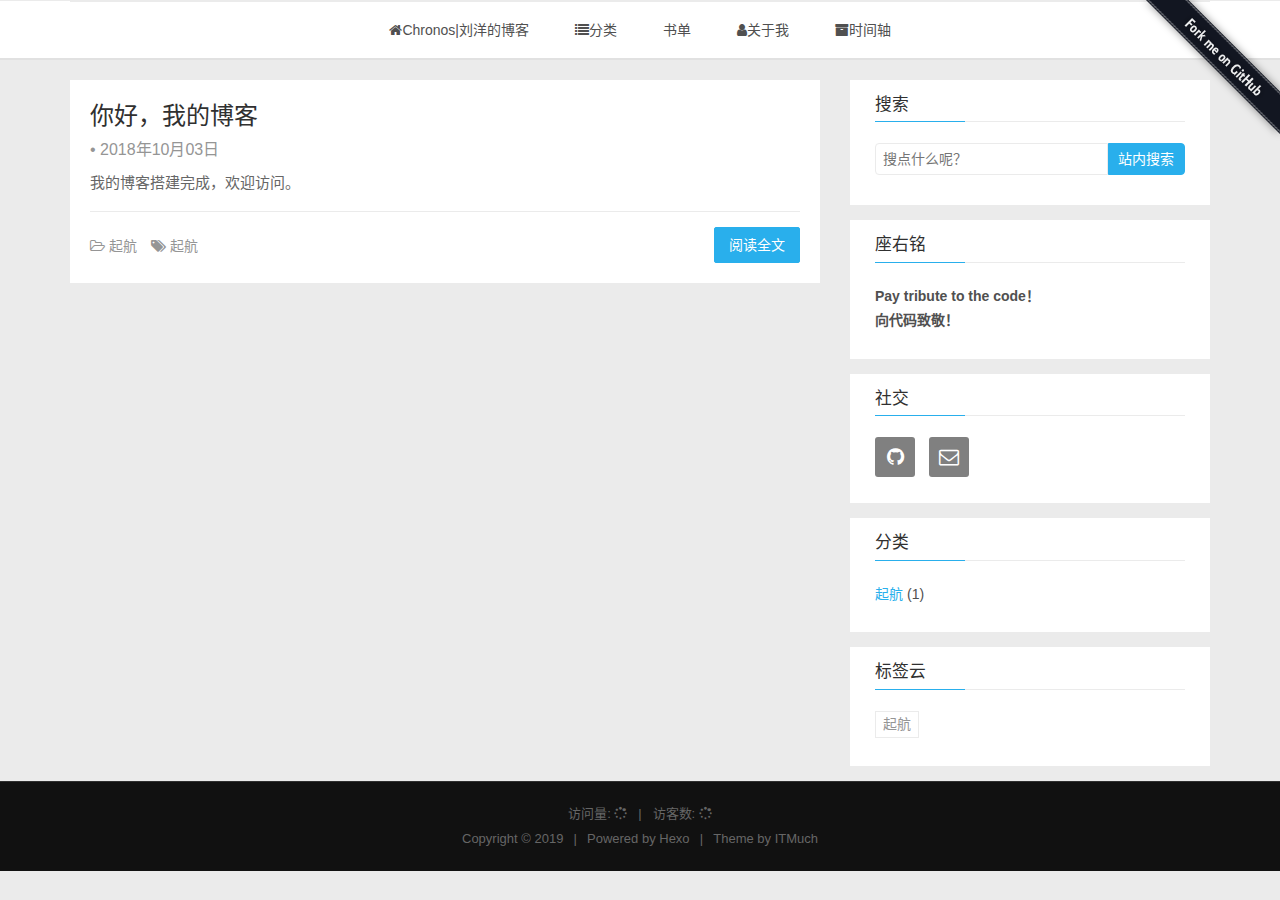
<file: index.html>
<!DOCTYPE HTML>
<html lang="zh-CN">
<head>
    <!--Setting-->
    <meta charset="UTF-8">
    <meta name="viewport" content="width=device-width, user-scalable=no, initial-scale=1.0, maximum-scale=1.0, minimum-scale=1.0">
    <meta http-equiv="X-UA-Compatible" content="IE=Edge,chrome=1">
    <meta http-equiv="Cache-Control" content="no-siteapp">
    <meta http-equiv="Cache-Control" content="no-transform">
    <meta name="renderer" content="webkit|ie-comp|ie-stand">
    <meta name="apple-mobile-web-app-capable" content="我的博客">
    <meta name="apple-mobile-web-app-status-bar-style" content="black">
    <meta name="format-detection" content="telephone=no,email=no,adress=no">
    <meta name="browsermode" content="application">
    <meta name="screen-orientation" content="portrait">
    <link rel="dns-prefetch" href="http://yoursite.com">
    <!--SEO-->

    <meta name="keywords" content="" />


    <meta name="description" content="" />


<meta name="robots" content="all" />
<meta name="google" content="all" />
<meta name="googlebot" content="all" />
<meta name="verify" content="all" />
    <!--Title-->


<title>我的博客</title>


    <link rel="alternate" href="/atom.xml" title="我的博客" type="application/atom+xml">


    <link rel="icon" href="/favicon.ico">

    



<link rel="stylesheet" href="/css/bootstrap.min.css?rev=3.3.7">
<link rel="stylesheet" href="/css/font-awesome.min.css?rev=4.5.0">
<link rel="stylesheet" href="/css/style.css?rev=@@hash">




    





    

</head>


<!--[if lte IE 8]>
<style>
    html{ font-size: 1em }
</style>
<![endif]-->
<!--[if lte IE 9]>
<div style="ie">你使用的浏览器版本过低，为了你更好的阅读体验，请更新浏览器的版本或者使用其他现代浏览器，比如Chrome、Firefox、Safari等。</div>
<![endif]-->

<body>
    
    <nav class="main-navigation">
    <div class="container">
        <div class="row">
            <div class="col-sm-12">
                <div class="navbar-header"><span class="nav-toggle-button collapsed pull-right" data-toggle="collapse" data-target="#main-menu" id="mnav">
                    <span class="sr-only"></span>
                        <i class="fa fa-bars"></i>
                    </span>
                    <a class="navbar-brand" href="http://yoursite.com">我的博客</a>
                </div>
                <div class="collapse navbar-collapse" id="main-menu">
                    <ul class="menu">
                        
                            <li role="presentation" class="text-center">
                                <a href="/"><i class="fa fa-home"></i>Chronos|刘洋的博客</a>
                            </li>
                        
                            <li role="presentation" class="text-center">
                                <a href="/categories"><i class="fa fa-list"></i>分类</a>
                            </li>
                        
                            <li role="presentation" class="text-center">
                                <a href="/books"><i class="fa "></i>书单</a>
                            </li>
                        
                            <li role="presentation" class="text-center">
                                <a href="/about"><i class="fa fa-user"></i>关于我</a>
                            </li>
                        
                            <li role="presentation" class="text-center">
                                <a href="/archives"><i class="fa fa-archive"></i>时间轴</a>
                            </li>
                        
                    </ul>
                </div>
            </div>
        </div>
    </div>
</nav>

<a href="http://github.com/ChronosLiu">
    <img style="position: absolute; top: 0; right: 0; border: 0;"
        src="/img/forkme.png"
        alt="Fork me on GitHub">
</a>

    <section class="content-wrap">
        <div class="container">
            <div class="row">
                <main class="col-md-8 main-content ">
                    




<article class="post">
    
    <div class="post-content">
        <div class="post-head home-post-head">
            <h1 class="post-title">
                <a href="/2018/10/03/你好，Hexo/">你好，我的博客</a>
            </h1>
            <div class="post-meta">  &bull;
                <time class="post-date" datetime="" title="">
                    2018年10月03日
                </time>
            </div>
        </div>
        <p class="brief">
            
                  我的博客搭建完成，欢迎访问。

            
        </p>
    </div>
    
        <footer class="post-footer clearfix">
            <div class="pull-left tag-list">
                <div class="post-meta">
    
    
    <span class="categories-meta fa-wrap">
        <i class="fa fa-folder-open-o"></i>
        <a href="/categories/起航">
            起航
        </a>
    </span>
    

    
    <span class="fa-wrap">
        <i class="fa fa-tags"></i>
        <span class="tags-meta">
            
                
                    <a href="/tags/起航" title='起航'>
                        起航
                    </a>
                
            
        </span>
    </span>
    

    
</div>

            </div>

            <div class="post-permalink">
                <a href="/2018/10/03/你好，Hexo/" class="btn btn-default">阅读全文</a>
            </div>
        </footer>
    
</article>






                </main>
                
                    
    <aside class="col-md-4 sidebar">
        
        
    <div class="widget">
        <h3 class="title">搜索</h3>
        <div id="search-form">
            <div id="result-mask" class="hide"></div>
            <div class="search-area">
                
                    <input id="search-key" type="search" autocomplete="off" placeholder="搜点什么呢？">
                    <button type="button" class="search-form-submit" id="search-local">站内搜索</button>
                
                
            </div>
            <div id="result-wrap" class="hide">
                <div id="search-result"></div>
            </div>
            <div class="hide">
                <template id="search-tpl">
                    <div class="item">
                        <a href="/{path}" title="{title}">
                            <div class="title">{title}</div>
                            <div class="content">{content}</div>
                        </a>
                    </div>
                </template>
            </div>
        </div>
    </div>

        
        
    <div class="widget">
        <h3 class="title">座右铭</h3>
        <div class="notification">
            <p>
  <b>Pay tribute to the code！</b><br/>
  <b>向代码致敬！</b><br/>
</p>
        </div>
    </div>

        
        



        
        
    <div class="widget">
      <h3 class="title">社交</h3> 
        <div class="content social">
            
	            <a href="//github.com/chronosLiu" rel="external nofollow" title="GitHub" target="_blank">
			    	<i class="github fa fa-github"></i>
			    </a>
            
	            <a href="mailto:liuyang8218@163.com" rel="external nofollow" title="邮箱" target="_blank">
			    	<i class="envelope-o fa fa-envelope-o"></i>
			    </a>
            
        </div>
    </div>


        
        
    <div class="widget">
        <h3 class="title">分类</h3>
        <ul class="category-list"><li class="category-list-item"><a class="category-list-link" href="/categories/起航/"><i class="fa" aria-hidden="true">起航</i></a><span class="category-list-count">1</span></li></ul>
    </div>


        
        
  <div class="widget">
    <h3 class="title">标签云</h3>
    <div class="content tag-cloud">
        
            <a href="/tags/起航/" style="font-size: 10px;">起航</a>
        
    </div>
  </div>


        
        

        
    </aside>

                
            </div>
        </div>
    </section>
    <footer class="main-footer">
    <div class="container">
        <div class="row">
        </div>
    </div>
</footer>

<a id="back-to-top" class="icon-btn hide">
	<i class="fa fa-chevron-up"></i>
</a>




    <div class="copyright">
    <div class="container">
        <div class="row">
            <div class="col-sm-12">
                <div class="busuanzi">
    
        访问量:
        <strong id="busuanzi_value_site_pv">
            <i class="fa fa-spinner fa-spin"></i>
        </strong>
        &nbsp; | &nbsp;
        访客数:
        <strong id="busuanzi_value_site_uv">
            <i class="fa fa-spinner fa-spin"></i>
        </strong>
    
</div>

            </div>
            <div class="col-sm-12">
                <span>Copyright &copy; 2019
                </span> |
                <span>
                    Powered by <a href="//hexo.io" class="copyright-links" target="_blank" rel="nofollow">Hexo</a>
                </span> |
                <span>
                    Theme by <a href="//github.com/itmuch/hexo-theme-itmuch.git" class="copyright-links" target="_blank" rel="nofollow">ITMuch</a>
                </span>
            </div>
        </div>
    </div>
</div>


	<script src="/js/search.js?rev=@@hash"></script>





    <script async src="//busuanzi.ibruce.info/busuanzi/2.3/busuanzi.pure.mini.js"></script>


<script src="/js/app.js?rev=@@hash"></script>

</body>
</html>
</file>
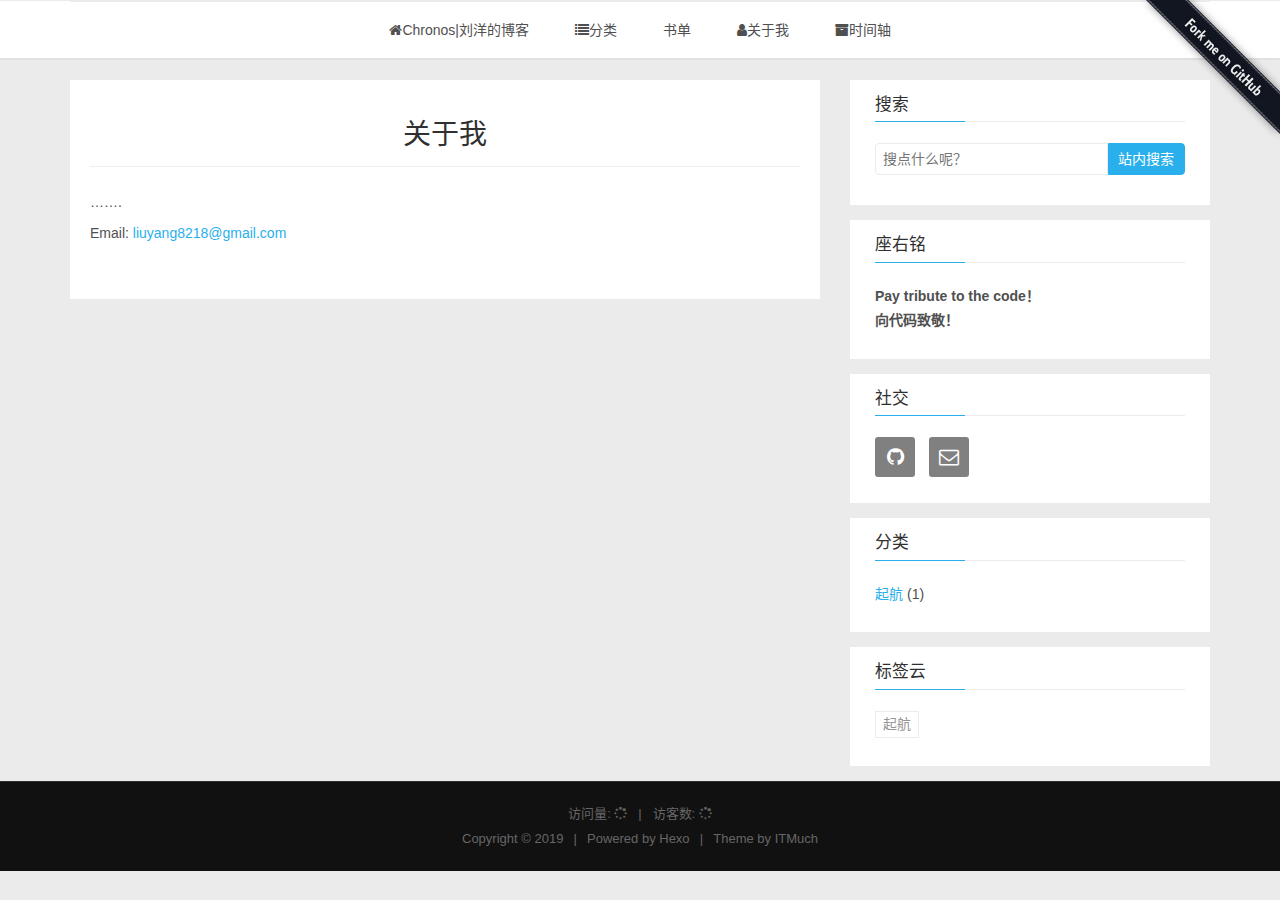
<file: about/index.html>
<!DOCTYPE HTML>
<html lang="zh-CN">
<head>
    <!--Setting-->
    <meta charset="UTF-8">
    <meta name="viewport" content="width=device-width, user-scalable=no, initial-scale=1.0, maximum-scale=1.0, minimum-scale=1.0">
    <meta http-equiv="X-UA-Compatible" content="IE=Edge,chrome=1">
    <meta http-equiv="Cache-Control" content="no-siteapp">
    <meta http-equiv="Cache-Control" content="no-transform">
    <meta name="renderer" content="webkit|ie-comp|ie-stand">
    <meta name="apple-mobile-web-app-capable" content="我的博客">
    <meta name="apple-mobile-web-app-status-bar-style" content="black">
    <meta name="format-detection" content="telephone=no,email=no,adress=no">
    <meta name="browsermode" content="application">
    <meta name="screen-orientation" content="portrait">
    <link rel="dns-prefetch" href="http://yoursite.com">
    <!--SEO-->

    <meta name="keywords" content="" />


    <meta name="description" content="…….
Email: liuyang8218@gmail.com
" />


<meta name="robots" content="all" />
<meta name="google" content="all" />
<meta name="googlebot" content="all" />
<meta name="verify" content="all" />
    <!--Title-->


<title>关于我 | 我的博客</title>


    <link rel="alternate" href="/atom.xml" title="我的博客" type="application/atom+xml">


    <link rel="icon" href="/favicon.ico">

    



<link rel="stylesheet" href="/css/bootstrap.min.css?rev=3.3.7">
<link rel="stylesheet" href="/css/font-awesome.min.css?rev=4.5.0">
<link rel="stylesheet" href="/css/style.css?rev=@@hash">




    





    

</head>


<!--[if lte IE 8]>
<style>
    html{ font-size: 1em }
</style>
<![endif]-->
<!--[if lte IE 9]>
<div style="ie">你使用的浏览器版本过低，为了你更好的阅读体验，请更新浏览器的版本或者使用其他现代浏览器，比如Chrome、Firefox、Safari等。</div>
<![endif]-->

<body>
    
    <nav class="main-navigation">
    <div class="container">
        <div class="row">
            <div class="col-sm-12">
                <div class="navbar-header"><span class="nav-toggle-button collapsed pull-right" data-toggle="collapse" data-target="#main-menu" id="mnav">
                    <span class="sr-only"></span>
                        <i class="fa fa-bars"></i>
                    </span>
                    <a class="navbar-brand" href="http://yoursite.com">我的博客</a>
                </div>
                <div class="collapse navbar-collapse" id="main-menu">
                    <ul class="menu">
                        
                            <li role="presentation" class="text-center">
                                <a href="/"><i class="fa fa-home"></i>Chronos|刘洋的博客</a>
                            </li>
                        
                            <li role="presentation" class="text-center">
                                <a href="/categories"><i class="fa fa-list"></i>分类</a>
                            </li>
                        
                            <li role="presentation" class="text-center">
                                <a href="/books"><i class="fa "></i>书单</a>
                            </li>
                        
                            <li role="presentation" class="text-center">
                                <a href="/about"><i class="fa fa-user"></i>关于我</a>
                            </li>
                        
                            <li role="presentation" class="text-center">
                                <a href="/archives"><i class="fa fa-archive"></i>时间轴</a>
                            </li>
                        
                    </ul>
                </div>
            </div>
        </div>
    </div>
</nav>

<a href="http://github.com/ChronosLiu">
    <img style="position: absolute; top: 0; right: 0; border: 0;"
        src="/img/forkme.png"
        alt="Fork me on GitHub">
</a>

    <section class="content-wrap">
        <div class="container">
            <div class="row">
                <main class="col-md-8 main-content ">
                    <div class="about">
	
	    <article class="post">
	        <h1 class="post-head">关于我</h1>
	        <div class="post-body">
	            <p>…….</p>
<p>Email: <a href="mailto:liuyang8218@gmail.com" target="_blank" rel="noopener">liuyang8218@gmail.com</a></p>

	        </div>
	    </article>
	
</div>

                </main>
                
                    
    <aside class="col-md-4 sidebar">
        
        
    <div class="widget">
        <h3 class="title">搜索</h3>
        <div id="search-form">
            <div id="result-mask" class="hide"></div>
            <div class="search-area">
                
                    <input id="search-key" type="search" autocomplete="off" placeholder="搜点什么呢？">
                    <button type="button" class="search-form-submit" id="search-local">站内搜索</button>
                
                
            </div>
            <div id="result-wrap" class="hide">
                <div id="search-result"></div>
            </div>
            <div class="hide">
                <template id="search-tpl">
                    <div class="item">
                        <a href="/{path}" title="{title}">
                            <div class="title">{title}</div>
                            <div class="content">{content}</div>
                        </a>
                    </div>
                </template>
            </div>
        </div>
    </div>

        
        
    <div class="widget">
        <h3 class="title">座右铭</h3>
        <div class="notification">
            <p>
  <b>Pay tribute to the code！</b><br/>
  <b>向代码致敬！</b><br/>
</p>
        </div>
    </div>

        
        



        
        
    <div class="widget">
      <h3 class="title">社交</h3> 
        <div class="content social">
            
	            <a href="//github.com/chronosLiu" rel="external nofollow" title="GitHub" target="_blank">
			    	<i class="github fa fa-github"></i>
			    </a>
            
	            <a href="mailto:liuyang8218@163.com" rel="external nofollow" title="邮箱" target="_blank">
			    	<i class="envelope-o fa fa-envelope-o"></i>
			    </a>
            
        </div>
    </div>


        
        
    <div class="widget">
        <h3 class="title">分类</h3>
        <ul class="category-list"><li class="category-list-item"><a class="category-list-link" href="/categories/起航/"><i class="fa" aria-hidden="true">起航</i></a><span class="category-list-count">1</span></li></ul>
    </div>


        
        
  <div class="widget">
    <h3 class="title">标签云</h3>
    <div class="content tag-cloud">
        
            <a href="/tags/起航/" style="font-size: 10px;">起航</a>
        
    </div>
  </div>


        
        

        
    </aside>

                
            </div>
        </div>
    </section>
    <footer class="main-footer">
    <div class="container">
        <div class="row">
        </div>
    </div>
</footer>

<a id="back-to-top" class="icon-btn hide">
	<i class="fa fa-chevron-up"></i>
</a>




    <div class="copyright">
    <div class="container">
        <div class="row">
            <div class="col-sm-12">
                <div class="busuanzi">
    
        访问量:
        <strong id="busuanzi_value_site_pv">
            <i class="fa fa-spinner fa-spin"></i>
        </strong>
        &nbsp; | &nbsp;
        访客数:
        <strong id="busuanzi_value_site_uv">
            <i class="fa fa-spinner fa-spin"></i>
        </strong>
    
</div>

            </div>
            <div class="col-sm-12">
                <span>Copyright &copy; 2019
                </span> |
                <span>
                    Powered by <a href="//hexo.io" class="copyright-links" target="_blank" rel="nofollow">Hexo</a>
                </span> |
                <span>
                    Theme by <a href="//github.com/itmuch/hexo-theme-itmuch.git" class="copyright-links" target="_blank" rel="nofollow">ITMuch</a>
                </span>
            </div>
        </div>
    </div>
</div>


	<script src="/js/search.js?rev=@@hash"></script>





    <script async src="//busuanzi.ibruce.info/busuanzi/2.3/busuanzi.pure.mini.js"></script>


<script src="/js/app.js?rev=@@hash"></script>

</body>
</html>
</file>
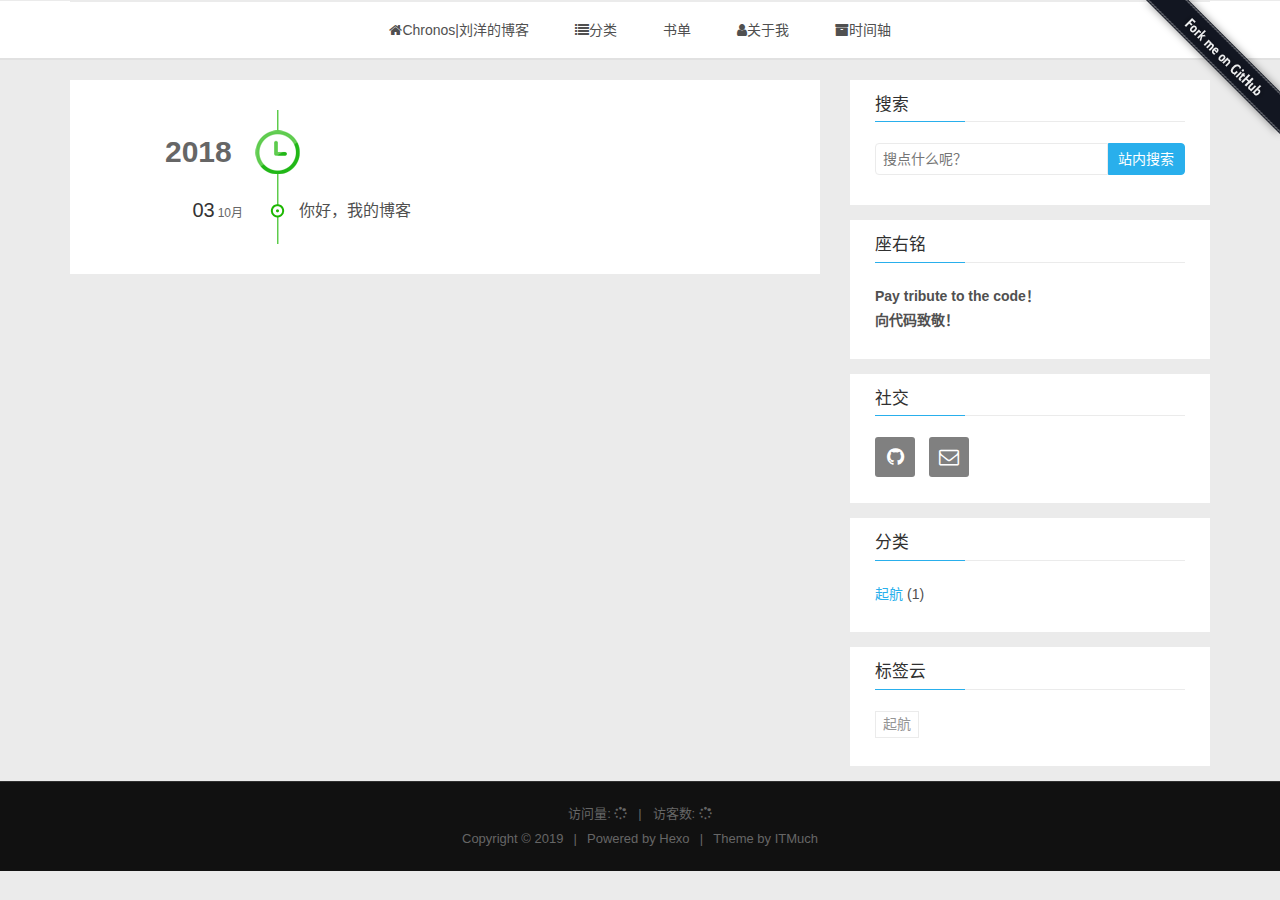
<file: archives/index.html>
<!DOCTYPE HTML>
<html lang="zh-CN">
<head>
    <!--Setting-->
    <meta charset="UTF-8">
    <meta name="viewport" content="width=device-width, user-scalable=no, initial-scale=1.0, maximum-scale=1.0, minimum-scale=1.0">
    <meta http-equiv="X-UA-Compatible" content="IE=Edge,chrome=1">
    <meta http-equiv="Cache-Control" content="no-siteapp">
    <meta http-equiv="Cache-Control" content="no-transform">
    <meta name="renderer" content="webkit|ie-comp|ie-stand">
    <meta name="apple-mobile-web-app-capable" content="我的博客">
    <meta name="apple-mobile-web-app-status-bar-style" content="black">
    <meta name="format-detection" content="telephone=no,email=no,adress=no">
    <meta name="browsermode" content="application">
    <meta name="screen-orientation" content="portrait">
    <link rel="dns-prefetch" href="http://yoursite.com">
    <!--SEO-->

    <meta name="keywords" content="" />


    <meta name="description" content="" />


<meta name="robots" content="all" />
<meta name="google" content="all" />
<meta name="googlebot" content="all" />
<meta name="verify" content="all" />
    <!--Title-->


<title>归档 | 我的博客</title>


    <link rel="alternate" href="/atom.xml" title="我的博客" type="application/atom+xml">


    <link rel="icon" href="/favicon.ico">

    



<link rel="stylesheet" href="/css/bootstrap.min.css?rev=3.3.7">
<link rel="stylesheet" href="/css/font-awesome.min.css?rev=4.5.0">
<link rel="stylesheet" href="/css/style.css?rev=@@hash">




    





    

</head>


<!--[if lte IE 8]>
<style>
    html{ font-size: 1em }
</style>
<![endif]-->
<!--[if lte IE 9]>
<div style="ie">你使用的浏览器版本过低，为了你更好的阅读体验，请更新浏览器的版本或者使用其他现代浏览器，比如Chrome、Firefox、Safari等。</div>
<![endif]-->

<body>
    
    <nav class="main-navigation">
    <div class="container">
        <div class="row">
            <div class="col-sm-12">
                <div class="navbar-header"><span class="nav-toggle-button collapsed pull-right" data-toggle="collapse" data-target="#main-menu" id="mnav">
                    <span class="sr-only"></span>
                        <i class="fa fa-bars"></i>
                    </span>
                    <a class="navbar-brand" href="http://yoursite.com">我的博客</a>
                </div>
                <div class="collapse navbar-collapse" id="main-menu">
                    <ul class="menu">
                        
                            <li role="presentation" class="text-center">
                                <a href="/"><i class="fa fa-home"></i>Chronos|刘洋的博客</a>
                            </li>
                        
                            <li role="presentation" class="text-center">
                                <a href="/categories"><i class="fa fa-list"></i>分类</a>
                            </li>
                        
                            <li role="presentation" class="text-center">
                                <a href="/books"><i class="fa "></i>书单</a>
                            </li>
                        
                            <li role="presentation" class="text-center">
                                <a href="/about"><i class="fa fa-user"></i>关于我</a>
                            </li>
                        
                            <li role="presentation" class="text-center">
                                <a href="/archives"><i class="fa fa-archive"></i>时间轴</a>
                            </li>
                        
                    </ul>
                </div>
            </div>
        </div>
    </div>
</nav>

<a href="http://github.com/ChronosLiu">
    <img style="position: absolute; top: 0; right: 0; border: 0;"
        src="/img/forkme.png"
        alt="Fork me on GitHub">
</a>

    <section class="content-wrap">
        <div class="container">
            <div class="row">
                <main class="col-md-8 main-content ">
                    <div id="main">
     <div class="timebox">
          <div class="timeline">
              <ul>
                
                
                    
                    
                        
                            
                            <h2>2018</h2>
                        
                        
                          <li>
                        
                            <h3>
                              03<span>10月</span>
                            </h3>
                            <a href="/2018/10/03/你好，Hexo/" title="你好，我的博客" target="_blank">你好，我的博客</a>
                        </li>
                    
                
              </ul>
          </div>
    </div>
</div>



                </main>
                
                    
    <aside class="col-md-4 sidebar">
        
        
    <div class="widget">
        <h3 class="title">搜索</h3>
        <div id="search-form">
            <div id="result-mask" class="hide"></div>
            <div class="search-area">
                
                    <input id="search-key" type="search" autocomplete="off" placeholder="搜点什么呢？">
                    <button type="button" class="search-form-submit" id="search-local">站内搜索</button>
                
                
            </div>
            <div id="result-wrap" class="hide">
                <div id="search-result"></div>
            </div>
            <div class="hide">
                <template id="search-tpl">
                    <div class="item">
                        <a href="/{path}" title="{title}">
                            <div class="title">{title}</div>
                            <div class="content">{content}</div>
                        </a>
                    </div>
                </template>
            </div>
        </div>
    </div>

        
        
    <div class="widget">
        <h3 class="title">座右铭</h3>
        <div class="notification">
            <p>
  <b>Pay tribute to the code！</b><br/>
  <b>向代码致敬！</b><br/>
</p>
        </div>
    </div>

        
        



        
        
    <div class="widget">
      <h3 class="title">社交</h3> 
        <div class="content social">
            
	            <a href="//github.com/chronosLiu" rel="external nofollow" title="GitHub" target="_blank">
			    	<i class="github fa fa-github"></i>
			    </a>
            
	            <a href="mailto:liuyang8218@163.com" rel="external nofollow" title="邮箱" target="_blank">
			    	<i class="envelope-o fa fa-envelope-o"></i>
			    </a>
            
        </div>
    </div>


        
        
    <div class="widget">
        <h3 class="title">分类</h3>
        <ul class="category-list"><li class="category-list-item"><a class="category-list-link" href="/categories/起航/"><i class="fa" aria-hidden="true">起航</i></a><span class="category-list-count">1</span></li></ul>
    </div>


        
        
  <div class="widget">
    <h3 class="title">标签云</h3>
    <div class="content tag-cloud">
        
            <a href="/tags/起航/" style="font-size: 10px;">起航</a>
        
    </div>
  </div>


        
        

        
    </aside>

                
            </div>
        </div>
    </section>
    <footer class="main-footer">
    <div class="container">
        <div class="row">
        </div>
    </div>
</footer>

<a id="back-to-top" class="icon-btn hide">
	<i class="fa fa-chevron-up"></i>
</a>




    <div class="copyright">
    <div class="container">
        <div class="row">
            <div class="col-sm-12">
                <div class="busuanzi">
    
        访问量:
        <strong id="busuanzi_value_site_pv">
            <i class="fa fa-spinner fa-spin"></i>
        </strong>
        &nbsp; | &nbsp;
        访客数:
        <strong id="busuanzi_value_site_uv">
            <i class="fa fa-spinner fa-spin"></i>
        </strong>
    
</div>

            </div>
            <div class="col-sm-12">
                <span>Copyright &copy; 2019
                </span> |
                <span>
                    Powered by <a href="//hexo.io" class="copyright-links" target="_blank" rel="nofollow">Hexo</a>
                </span> |
                <span>
                    Theme by <a href="//github.com/itmuch/hexo-theme-itmuch.git" class="copyright-links" target="_blank" rel="nofollow">ITMuch</a>
                </span>
            </div>
        </div>
    </div>
</div>


	<script src="/js/search.js?rev=@@hash"></script>





    <script async src="//busuanzi.ibruce.info/busuanzi/2.3/busuanzi.pure.mini.js"></script>


<script src="/js/app.js?rev=@@hash"></script>

</body>
</html>
</file>
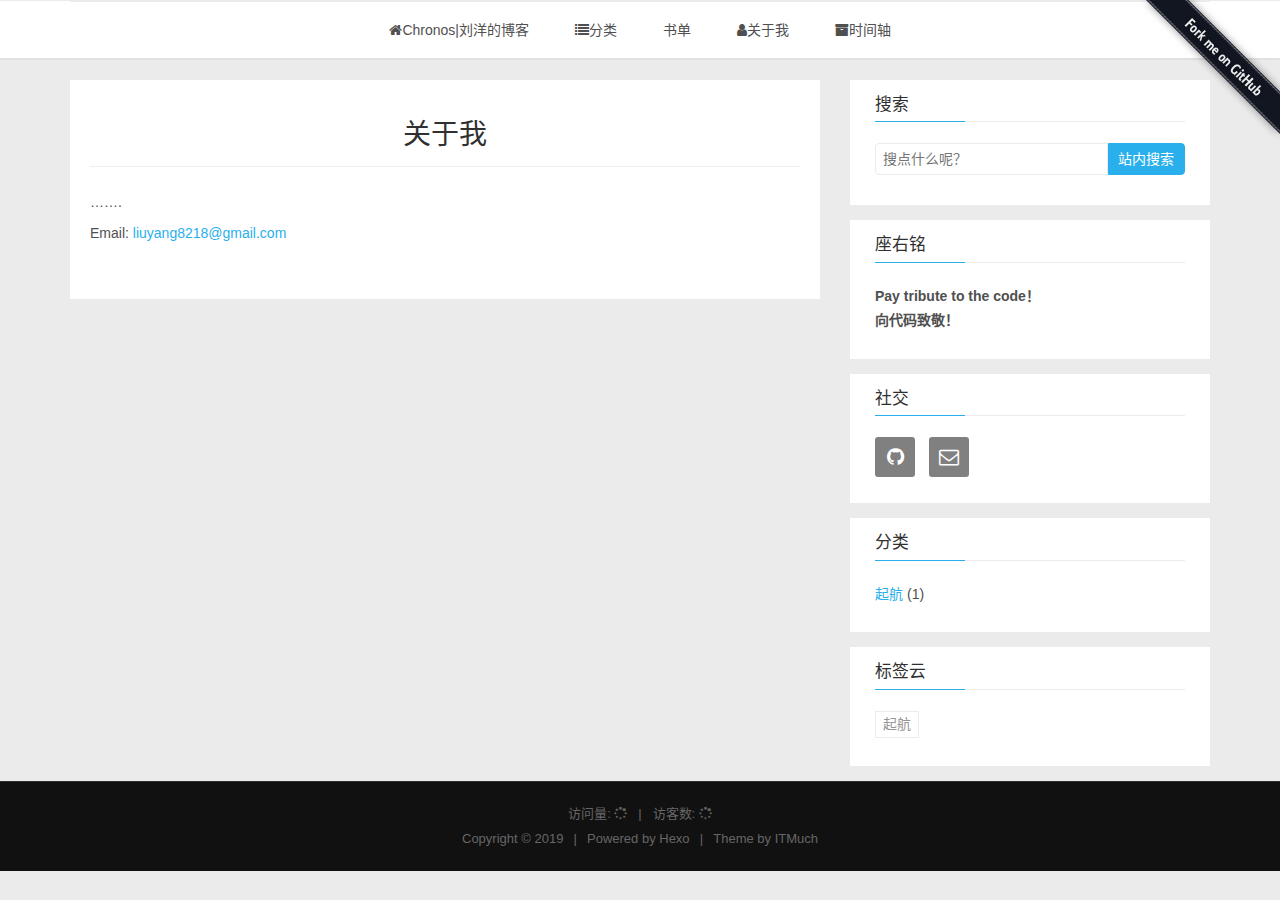
<file: books/index.html>
<!DOCTYPE HTML>
<html lang="zh-CN">
<head>
    <!--Setting-->
    <meta charset="UTF-8">
    <meta name="viewport" content="width=device-width, user-scalable=no, initial-scale=1.0, maximum-scale=1.0, minimum-scale=1.0">
    <meta http-equiv="X-UA-Compatible" content="IE=Edge,chrome=1">
    <meta http-equiv="Cache-Control" content="no-siteapp">
    <meta http-equiv="Cache-Control" content="no-transform">
    <meta name="renderer" content="webkit|ie-comp|ie-stand">
    <meta name="apple-mobile-web-app-capable" content="我的博客">
    <meta name="apple-mobile-web-app-status-bar-style" content="black">
    <meta name="format-detection" content="telephone=no,email=no,adress=no">
    <meta name="browsermode" content="application">
    <meta name="screen-orientation" content="portrait">
    <link rel="dns-prefetch" href="http://yoursite.com">
    <!--SEO-->

    <meta name="keywords" content="" />


    <meta name="description" content="…….
Email: liuyang8218@gmail.com
" />


<meta name="robots" content="all" />
<meta name="google" content="all" />
<meta name="googlebot" content="all" />
<meta name="verify" content="all" />
    <!--Title-->


<title>书单 | 我的博客</title>


    <link rel="alternate" href="/atom.xml" title="我的博客" type="application/atom+xml">


    <link rel="icon" href="/favicon.ico">

    



<link rel="stylesheet" href="/css/bootstrap.min.css?rev=3.3.7">
<link rel="stylesheet" href="/css/font-awesome.min.css?rev=4.5.0">
<link rel="stylesheet" href="/css/style.css?rev=@@hash">




    





    

</head>


<!--[if lte IE 8]>
<style>
    html{ font-size: 1em }
</style>
<![endif]-->
<!--[if lte IE 9]>
<div style="ie">你使用的浏览器版本过低，为了你更好的阅读体验，请更新浏览器的版本或者使用其他现代浏览器，比如Chrome、Firefox、Safari等。</div>
<![endif]-->

<body>
    
    <nav class="main-navigation">
    <div class="container">
        <div class="row">
            <div class="col-sm-12">
                <div class="navbar-header"><span class="nav-toggle-button collapsed pull-right" data-toggle="collapse" data-target="#main-menu" id="mnav">
                    <span class="sr-only"></span>
                        <i class="fa fa-bars"></i>
                    </span>
                    <a class="navbar-brand" href="http://yoursite.com">我的博客</a>
                </div>
                <div class="collapse navbar-collapse" id="main-menu">
                    <ul class="menu">
                        
                            <li role="presentation" class="text-center">
                                <a href="/"><i class="fa fa-home"></i>Chronos|刘洋的博客</a>
                            </li>
                        
                            <li role="presentation" class="text-center">
                                <a href="/categories"><i class="fa fa-list"></i>分类</a>
                            </li>
                        
                            <li role="presentation" class="text-center">
                                <a href="/books"><i class="fa "></i>书单</a>
                            </li>
                        
                            <li role="presentation" class="text-center">
                                <a href="/about"><i class="fa fa-user"></i>关于我</a>
                            </li>
                        
                            <li role="presentation" class="text-center">
                                <a href="/archives"><i class="fa fa-archive"></i>时间轴</a>
                            </li>
                        
                    </ul>
                </div>
            </div>
        </div>
    </div>
</nav>

<a href="http://github.com/ChronosLiu">
    <img style="position: absolute; top: 0; right: 0; border: 0;"
        src="/img/forkme.png"
        alt="Fork me on GitHub">
</a>

    <section class="content-wrap">
        <div class="container">
            <div class="row">
                <main class="col-md-8 main-content ">
                    <div class="about">
	
	    <article class="post">
	        <h1 class="post-head">关于我</h1>
	        <div class="post-body">
	            <p>…….</p>
<p>Email: <a href="mailto:liuyang8218@gmail.com" target="_blank" rel="noopener">liuyang8218@gmail.com</a></p>

	        </div>
	    </article>
	
</div>

                </main>
                
                    
    <aside class="col-md-4 sidebar">
        
        
    <div class="widget">
        <h3 class="title">搜索</h3>
        <div id="search-form">
            <div id="result-mask" class="hide"></div>
            <div class="search-area">
                
                    <input id="search-key" type="search" autocomplete="off" placeholder="搜点什么呢？">
                    <button type="button" class="search-form-submit" id="search-local">站内搜索</button>
                
                
            </div>
            <div id="result-wrap" class="hide">
                <div id="search-result"></div>
            </div>
            <div class="hide">
                <template id="search-tpl">
                    <div class="item">
                        <a href="/{path}" title="{title}">
                            <div class="title">{title}</div>
                            <div class="content">{content}</div>
                        </a>
                    </div>
                </template>
            </div>
        </div>
    </div>

        
        
    <div class="widget">
        <h3 class="title">座右铭</h3>
        <div class="notification">
            <p>
  <b>Pay tribute to the code！</b><br/>
  <b>向代码致敬！</b><br/>
</p>
        </div>
    </div>

        
        



        
        
    <div class="widget">
      <h3 class="title">社交</h3> 
        <div class="content social">
            
	            <a href="//github.com/chronosLiu" rel="external nofollow" title="GitHub" target="_blank">
			    	<i class="github fa fa-github"></i>
			    </a>
            
	            <a href="mailto:liuyang8218@163.com" rel="external nofollow" title="邮箱" target="_blank">
			    	<i class="envelope-o fa fa-envelope-o"></i>
			    </a>
            
        </div>
    </div>


        
        
    <div class="widget">
        <h3 class="title">分类</h3>
        <ul class="category-list"><li class="category-list-item"><a class="category-list-link" href="/categories/起航/"><i class="fa" aria-hidden="true">起航</i></a><span class="category-list-count">1</span></li></ul>
    </div>


        
        
  <div class="widget">
    <h3 class="title">标签云</h3>
    <div class="content tag-cloud">
        
            <a href="/tags/起航/" style="font-size: 10px;">起航</a>
        
    </div>
  </div>


        
        

        
    </aside>

                
            </div>
        </div>
    </section>
    <footer class="main-footer">
    <div class="container">
        <div class="row">
        </div>
    </div>
</footer>

<a id="back-to-top" class="icon-btn hide">
	<i class="fa fa-chevron-up"></i>
</a>




    <div class="copyright">
    <div class="container">
        <div class="row">
            <div class="col-sm-12">
                <div class="busuanzi">
    
        访问量:
        <strong id="busuanzi_value_site_pv">
            <i class="fa fa-spinner fa-spin"></i>
        </strong>
        &nbsp; | &nbsp;
        访客数:
        <strong id="busuanzi_value_site_uv">
            <i class="fa fa-spinner fa-spin"></i>
        </strong>
    
</div>

            </div>
            <div class="col-sm-12">
                <span>Copyright &copy; 2019
                </span> |
                <span>
                    Powered by <a href="//hexo.io" class="copyright-links" target="_blank" rel="nofollow">Hexo</a>
                </span> |
                <span>
                    Theme by <a href="//github.com/itmuch/hexo-theme-itmuch.git" class="copyright-links" target="_blank" rel="nofollow">ITMuch</a>
                </span>
            </div>
        </div>
    </div>
</div>


	<script src="/js/search.js?rev=@@hash"></script>





    <script async src="//busuanzi.ibruce.info/busuanzi/2.3/busuanzi.pure.mini.js"></script>


<script src="/js/app.js?rev=@@hash"></script>

</body>
</html>
</file>
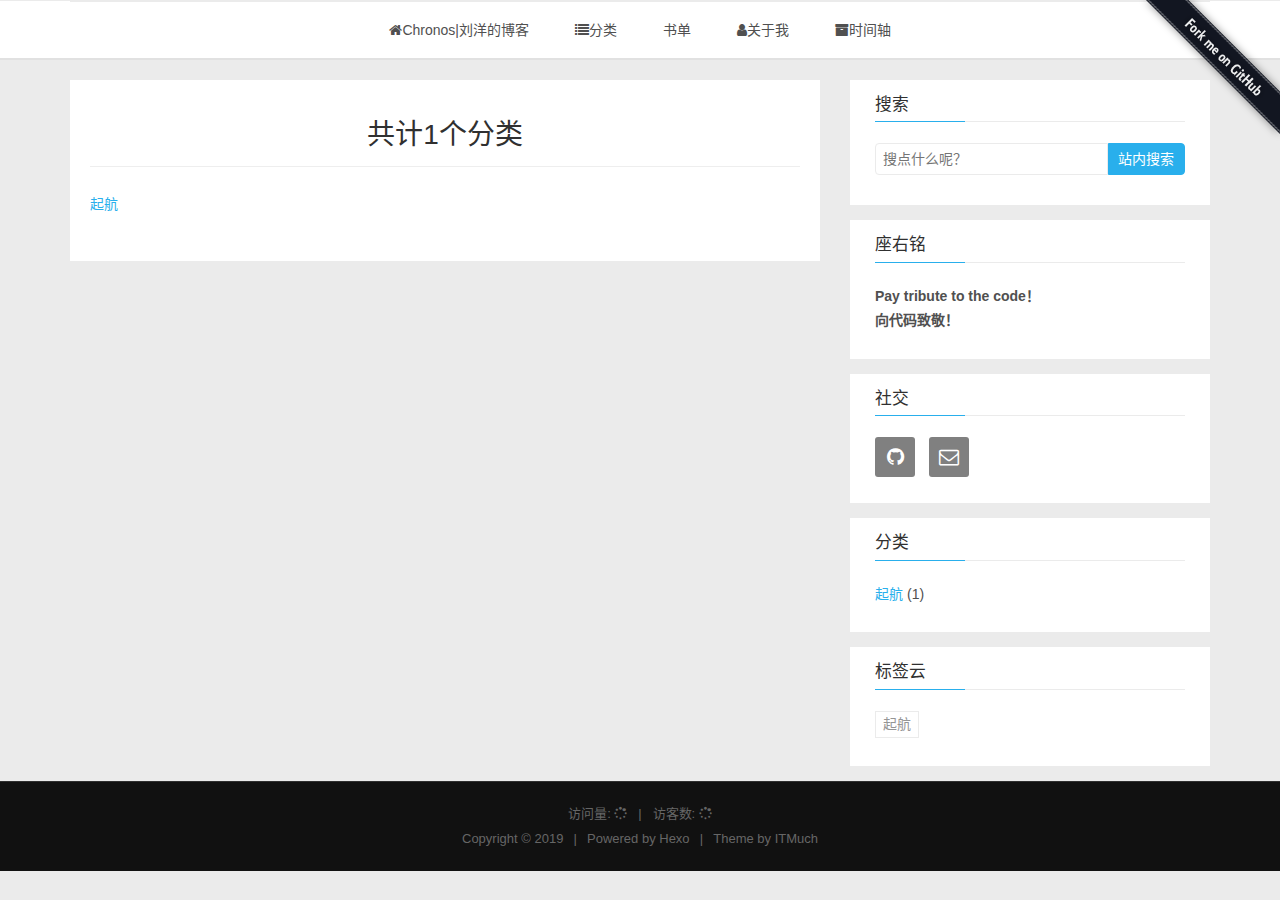
<file: categories/index.html>
<!DOCTYPE HTML>
<html lang="zh-CN">
<head>
    <!--Setting-->
    <meta charset="UTF-8">
    <meta name="viewport" content="width=device-width, user-scalable=no, initial-scale=1.0, maximum-scale=1.0, minimum-scale=1.0">
    <meta http-equiv="X-UA-Compatible" content="IE=Edge,chrome=1">
    <meta http-equiv="Cache-Control" content="no-siteapp">
    <meta http-equiv="Cache-Control" content="no-transform">
    <meta name="renderer" content="webkit|ie-comp|ie-stand">
    <meta name="apple-mobile-web-app-capable" content="我的博客">
    <meta name="apple-mobile-web-app-status-bar-style" content="black">
    <meta name="format-detection" content="telephone=no,email=no,adress=no">
    <meta name="browsermode" content="application">
    <meta name="screen-orientation" content="portrait">
    <link rel="dns-prefetch" href="http://yoursite.com">
    <!--SEO-->

    <meta name="keywords" content="" />


    <meta name="description" content="" />


<meta name="robots" content="all" />
<meta name="google" content="all" />
<meta name="googlebot" content="all" />
<meta name="verify" content="all" />
    <!--Title-->


<title>分类 | 我的博客</title>


    <link rel="alternate" href="/atom.xml" title="我的博客" type="application/atom+xml">


    <link rel="icon" href="/favicon.ico">

    



<link rel="stylesheet" href="/css/bootstrap.min.css?rev=3.3.7">
<link rel="stylesheet" href="/css/font-awesome.min.css?rev=4.5.0">
<link rel="stylesheet" href="/css/style.css?rev=@@hash">




    





    

</head>


<!--[if lte IE 8]>
<style>
    html{ font-size: 1em }
</style>
<![endif]-->
<!--[if lte IE 9]>
<div style="ie">你使用的浏览器版本过低，为了你更好的阅读体验，请更新浏览器的版本或者使用其他现代浏览器，比如Chrome、Firefox、Safari等。</div>
<![endif]-->

<body>
    
    <nav class="main-navigation">
    <div class="container">
        <div class="row">
            <div class="col-sm-12">
                <div class="navbar-header"><span class="nav-toggle-button collapsed pull-right" data-toggle="collapse" data-target="#main-menu" id="mnav">
                    <span class="sr-only"></span>
                        <i class="fa fa-bars"></i>
                    </span>
                    <a class="navbar-brand" href="http://yoursite.com">我的博客</a>
                </div>
                <div class="collapse navbar-collapse" id="main-menu">
                    <ul class="menu">
                        
                            <li role="presentation" class="text-center">
                                <a href="/"><i class="fa fa-home"></i>Chronos|刘洋的博客</a>
                            </li>
                        
                            <li role="presentation" class="text-center">
                                <a href="/categories"><i class="fa fa-list"></i>分类</a>
                            </li>
                        
                            <li role="presentation" class="text-center">
                                <a href="/books"><i class="fa "></i>书单</a>
                            </li>
                        
                            <li role="presentation" class="text-center">
                                <a href="/about"><i class="fa fa-user"></i>关于我</a>
                            </li>
                        
                            <li role="presentation" class="text-center">
                                <a href="/archives"><i class="fa fa-archive"></i>时间轴</a>
                            </li>
                        
                    </ul>
                </div>
            </div>
        </div>
    </div>
</nav>

<a href="http://github.com/ChronosLiu">
    <img style="position: absolute; top: 0; right: 0; border: 0;"
        src="/img/forkme.png"
        alt="Fork me on GitHub">
</a>

    <section class="content-wrap">
        <div class="container">
            <div class="row">
                <main class="col-md-8 main-content ">
                    <div class="about">
	
	    <article class="post">
	        <h1 class="post-head">共计1个分类</h1>
	        <div class="post-body">
	        
	            <li class="post-items" >
	                    <a href="/categories/起航/" title="起航" target="_blank">
	                        起航
	                    </a>
	            </li>
	        
	        </div>
	    </article>
	
</div>

                </main>
                
                    
    <aside class="col-md-4 sidebar">
        
        
    <div class="widget">
        <h3 class="title">搜索</h3>
        <div id="search-form">
            <div id="result-mask" class="hide"></div>
            <div class="search-area">
                
                    <input id="search-key" type="search" autocomplete="off" placeholder="搜点什么呢？">
                    <button type="button" class="search-form-submit" id="search-local">站内搜索</button>
                
                
            </div>
            <div id="result-wrap" class="hide">
                <div id="search-result"></div>
            </div>
            <div class="hide">
                <template id="search-tpl">
                    <div class="item">
                        <a href="/{path}" title="{title}">
                            <div class="title">{title}</div>
                            <div class="content">{content}</div>
                        </a>
                    </div>
                </template>
            </div>
        </div>
    </div>

        
        
    <div class="widget">
        <h3 class="title">座右铭</h3>
        <div class="notification">
            <p>
  <b>Pay tribute to the code！</b><br/>
  <b>向代码致敬！</b><br/>
</p>
        </div>
    </div>

        
        



        
        
    <div class="widget">
      <h3 class="title">社交</h3> 
        <div class="content social">
            
	            <a href="//github.com/chronosLiu" rel="external nofollow" title="GitHub" target="_blank">
			    	<i class="github fa fa-github"></i>
			    </a>
            
	            <a href="mailto:liuyang8218@163.com" rel="external nofollow" title="邮箱" target="_blank">
			    	<i class="envelope-o fa fa-envelope-o"></i>
			    </a>
            
        </div>
    </div>


        
        
    <div class="widget">
        <h3 class="title">分类</h3>
        <ul class="category-list"><li class="category-list-item"><a class="category-list-link" href="/categories/起航/"><i class="fa" aria-hidden="true">起航</i></a><span class="category-list-count">1</span></li></ul>
    </div>


        
        
  <div class="widget">
    <h3 class="title">标签云</h3>
    <div class="content tag-cloud">
        
            <a href="/tags/起航/" style="font-size: 10px;">起航</a>
        
    </div>
  </div>


        
        

        
    </aside>

                
            </div>
        </div>
    </section>
    <footer class="main-footer">
    <div class="container">
        <div class="row">
        </div>
    </div>
</footer>

<a id="back-to-top" class="icon-btn hide">
	<i class="fa fa-chevron-up"></i>
</a>




    <div class="copyright">
    <div class="container">
        <div class="row">
            <div class="col-sm-12">
                <div class="busuanzi">
    
        访问量:
        <strong id="busuanzi_value_site_pv">
            <i class="fa fa-spinner fa-spin"></i>
        </strong>
        &nbsp; | &nbsp;
        访客数:
        <strong id="busuanzi_value_site_uv">
            <i class="fa fa-spinner fa-spin"></i>
        </strong>
    
</div>

            </div>
            <div class="col-sm-12">
                <span>Copyright &copy; 2019
                </span> |
                <span>
                    Powered by <a href="//hexo.io" class="copyright-links" target="_blank" rel="nofollow">Hexo</a>
                </span> |
                <span>
                    Theme by <a href="//github.com/itmuch/hexo-theme-itmuch.git" class="copyright-links" target="_blank" rel="nofollow">ITMuch</a>
                </span>
            </div>
        </div>
    </div>
</div>


	<script src="/js/search.js?rev=@@hash"></script>





    <script async src="//busuanzi.ibruce.info/busuanzi/2.3/busuanzi.pure.mini.js"></script>


<script src="/js/app.js?rev=@@hash"></script>

</body>
</html>
</file>
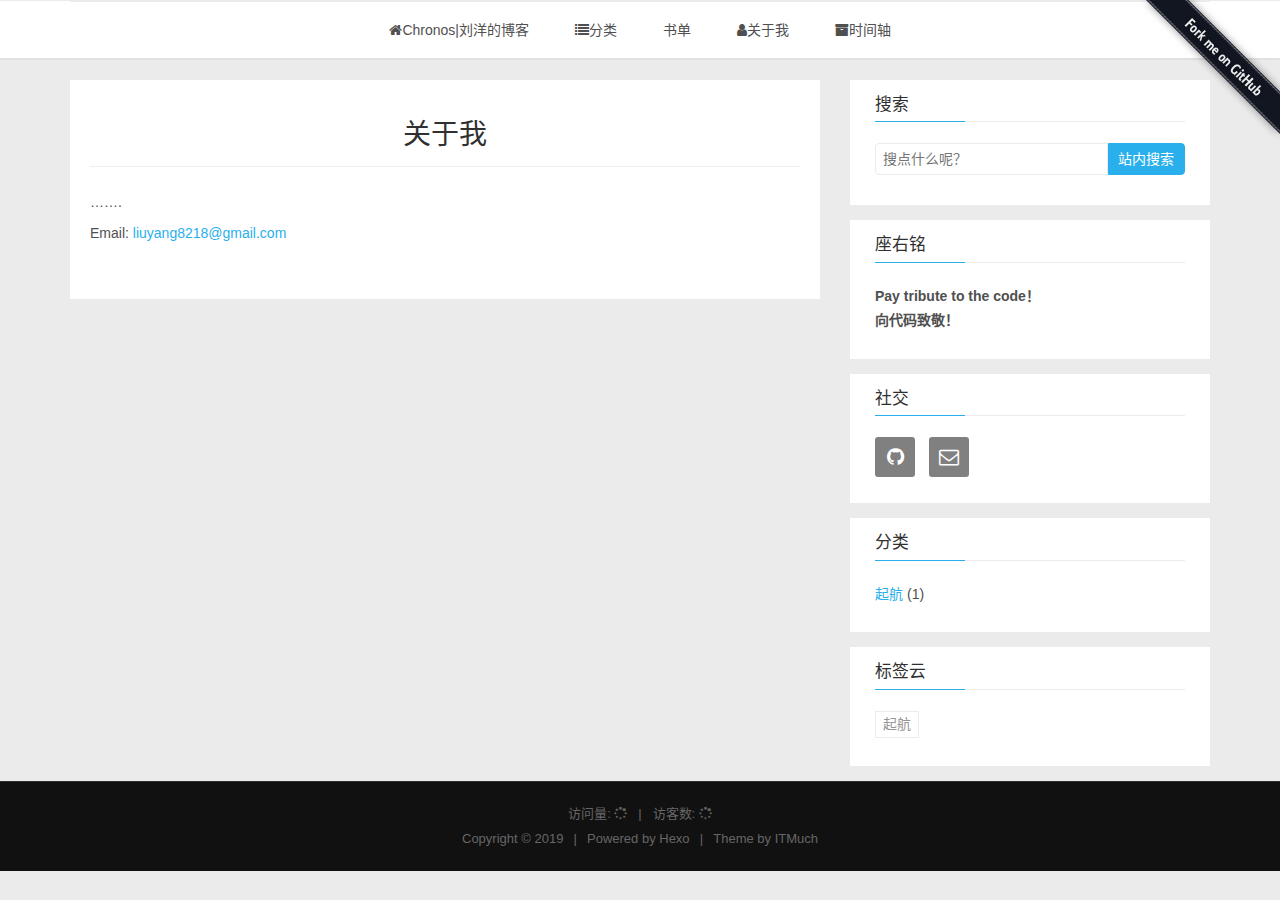
<file: idea/index.html>
<!DOCTYPE HTML>
<html lang="zh-CN">
<head>
    <!--Setting-->
    <meta charset="UTF-8">
    <meta name="viewport" content="width=device-width, user-scalable=no, initial-scale=1.0, maximum-scale=1.0, minimum-scale=1.0">
    <meta http-equiv="X-UA-Compatible" content="IE=Edge,chrome=1">
    <meta http-equiv="Cache-Control" content="no-siteapp">
    <meta http-equiv="Cache-Control" content="no-transform">
    <meta name="renderer" content="webkit|ie-comp|ie-stand">
    <meta name="apple-mobile-web-app-capable" content="我的博客">
    <meta name="apple-mobile-web-app-status-bar-style" content="black">
    <meta name="format-detection" content="telephone=no,email=no,adress=no">
    <meta name="browsermode" content="application">
    <meta name="screen-orientation" content="portrait">
    <link rel="dns-prefetch" href="http://yoursite.com">
    <!--SEO-->

    <meta name="keywords" content="" />


    <meta name="description" content="…….
Email: liuyang8218@gmail.com
" />


<meta name="robots" content="all" />
<meta name="google" content="all" />
<meta name="googlebot" content="all" />
<meta name="verify" content="all" />
    <!--Title-->


<title>想法 | 我的博客</title>


    <link rel="alternate" href="/atom.xml" title="我的博客" type="application/atom+xml">


    <link rel="icon" href="/favicon.ico">

    



<link rel="stylesheet" href="/css/bootstrap.min.css?rev=3.3.7">
<link rel="stylesheet" href="/css/font-awesome.min.css?rev=4.5.0">
<link rel="stylesheet" href="/css/style.css?rev=@@hash">




    





    

</head>


<!--[if lte IE 8]>
<style>
    html{ font-size: 1em }
</style>
<![endif]-->
<!--[if lte IE 9]>
<div style="ie">你使用的浏览器版本过低，为了你更好的阅读体验，请更新浏览器的版本或者使用其他现代浏览器，比如Chrome、Firefox、Safari等。</div>
<![endif]-->

<body>
    
    <nav class="main-navigation">
    <div class="container">
        <div class="row">
            <div class="col-sm-12">
                <div class="navbar-header"><span class="nav-toggle-button collapsed pull-right" data-toggle="collapse" data-target="#main-menu" id="mnav">
                    <span class="sr-only"></span>
                        <i class="fa fa-bars"></i>
                    </span>
                    <a class="navbar-brand" href="http://yoursite.com">我的博客</a>
                </div>
                <div class="collapse navbar-collapse" id="main-menu">
                    <ul class="menu">
                        
                            <li role="presentation" class="text-center">
                                <a href="/"><i class="fa fa-home"></i>Chronos|刘洋的博客</a>
                            </li>
                        
                            <li role="presentation" class="text-center">
                                <a href="/categories"><i class="fa fa-list"></i>分类</a>
                            </li>
                        
                            <li role="presentation" class="text-center">
                                <a href="/books"><i class="fa "></i>书单</a>
                            </li>
                        
                            <li role="presentation" class="text-center">
                                <a href="/about"><i class="fa fa-user"></i>关于我</a>
                            </li>
                        
                            <li role="presentation" class="text-center">
                                <a href="/archives"><i class="fa fa-archive"></i>时间轴</a>
                            </li>
                        
                    </ul>
                </div>
            </div>
        </div>
    </div>
</nav>

<a href="http://github.com/ChronosLiu">
    <img style="position: absolute; top: 0; right: 0; border: 0;"
        src="/img/forkme.png"
        alt="Fork me on GitHub">
</a>

    <section class="content-wrap">
        <div class="container">
            <div class="row">
                <main class="col-md-8 main-content ">
                    <div class="about">
	
	    <article class="post">
	        <h1 class="post-head">关于我</h1>
	        <div class="post-body">
	            <p>…….</p>
<p>Email: <a href="mailto:liuyang8218@gmail.com" target="_blank" rel="noopener">liuyang8218@gmail.com</a></p>

	        </div>
	    </article>
	
</div>

                </main>
                
                    
    <aside class="col-md-4 sidebar">
        
        
    <div class="widget">
        <h3 class="title">搜索</h3>
        <div id="search-form">
            <div id="result-mask" class="hide"></div>
            <div class="search-area">
                
                    <input id="search-key" type="search" autocomplete="off" placeholder="搜点什么呢？">
                    <button type="button" class="search-form-submit" id="search-local">站内搜索</button>
                
                
            </div>
            <div id="result-wrap" class="hide">
                <div id="search-result"></div>
            </div>
            <div class="hide">
                <template id="search-tpl">
                    <div class="item">
                        <a href="/{path}" title="{title}">
                            <div class="title">{title}</div>
                            <div class="content">{content}</div>
                        </a>
                    </div>
                </template>
            </div>
        </div>
    </div>

        
        
    <div class="widget">
        <h3 class="title">座右铭</h3>
        <div class="notification">
            <p>
  <b>Pay tribute to the code！</b><br/>
  <b>向代码致敬！</b><br/>
</p>
        </div>
    </div>

        
        



        
        
    <div class="widget">
      <h3 class="title">社交</h3> 
        <div class="content social">
            
	            <a href="//github.com/chronosLiu" rel="external nofollow" title="GitHub" target="_blank">
			    	<i class="github fa fa-github"></i>
			    </a>
            
	            <a href="mailto:liuyang8218@163.com" rel="external nofollow" title="邮箱" target="_blank">
			    	<i class="envelope-o fa fa-envelope-o"></i>
			    </a>
            
        </div>
    </div>


        
        
    <div class="widget">
        <h3 class="title">分类</h3>
        <ul class="category-list"><li class="category-list-item"><a class="category-list-link" href="/categories/起航/"><i class="fa" aria-hidden="true">起航</i></a><span class="category-list-count">1</span></li></ul>
    </div>


        
        
  <div class="widget">
    <h3 class="title">标签云</h3>
    <div class="content tag-cloud">
        
            <a href="/tags/起航/" style="font-size: 10px;">起航</a>
        
    </div>
  </div>


        
        

        
    </aside>

                
            </div>
        </div>
    </section>
    <footer class="main-footer">
    <div class="container">
        <div class="row">
        </div>
    </div>
</footer>

<a id="back-to-top" class="icon-btn hide">
	<i class="fa fa-chevron-up"></i>
</a>




    <div class="copyright">
    <div class="container">
        <div class="row">
            <div class="col-sm-12">
                <div class="busuanzi">
    
        访问量:
        <strong id="busuanzi_value_site_pv">
            <i class="fa fa-spinner fa-spin"></i>
        </strong>
        &nbsp; | &nbsp;
        访客数:
        <strong id="busuanzi_value_site_uv">
            <i class="fa fa-spinner fa-spin"></i>
        </strong>
    
</div>

            </div>
            <div class="col-sm-12">
                <span>Copyright &copy; 2019
                </span> |
                <span>
                    Powered by <a href="//hexo.io" class="copyright-links" target="_blank" rel="nofollow">Hexo</a>
                </span> |
                <span>
                    Theme by <a href="//github.com/itmuch/hexo-theme-itmuch.git" class="copyright-links" target="_blank" rel="nofollow">ITMuch</a>
                </span>
            </div>
        </div>
    </div>
</div>


	<script src="/js/search.js?rev=@@hash"></script>





    <script async src="//busuanzi.ibruce.info/busuanzi/2.3/busuanzi.pure.mini.js"></script>


<script src="/js/app.js?rev=@@hash"></script>

</body>
</html>
</file>
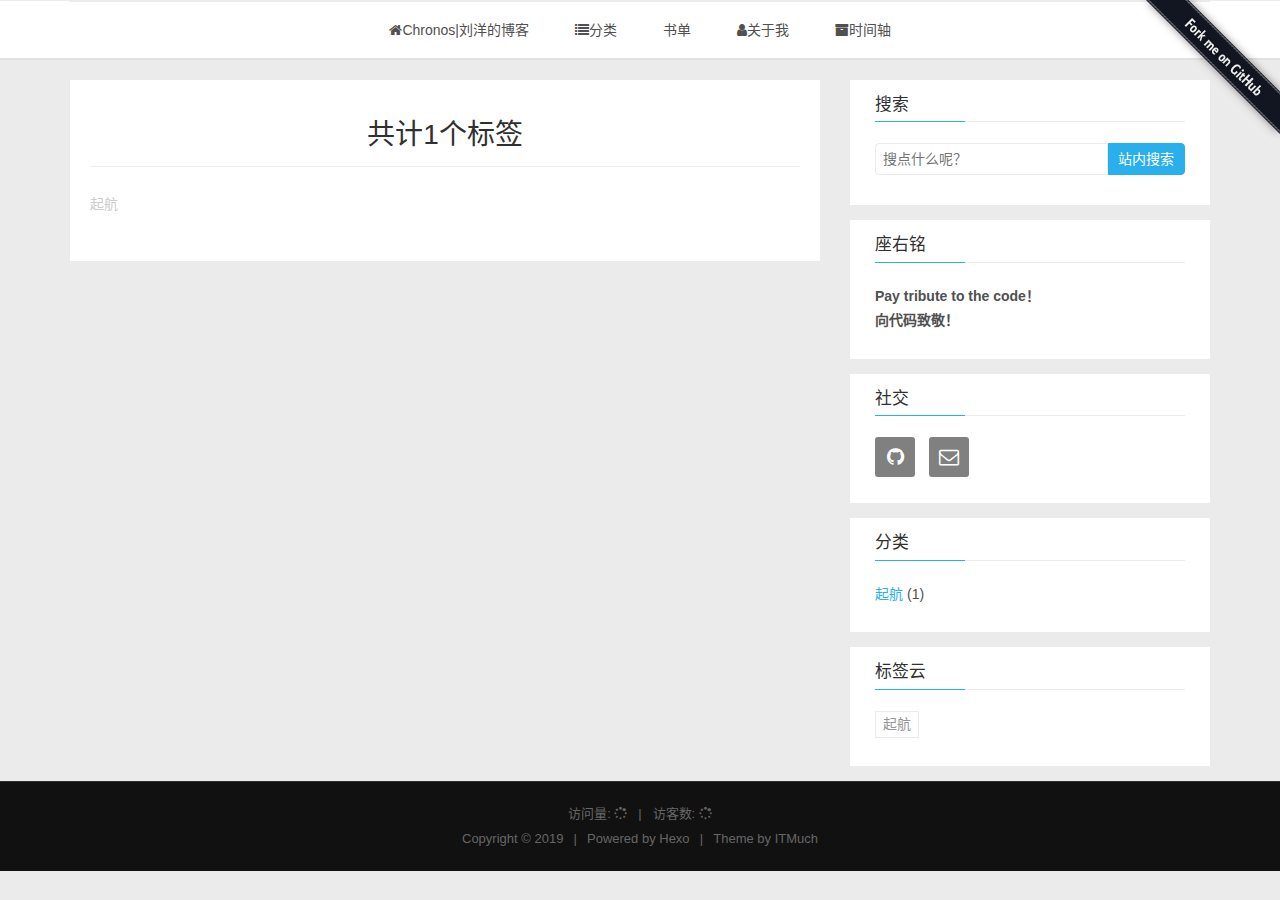
<file: tags/index.html>
<!DOCTYPE HTML>
<html lang="zh-CN">
<head>
    <!--Setting-->
    <meta charset="UTF-8">
    <meta name="viewport" content="width=device-width, user-scalable=no, initial-scale=1.0, maximum-scale=1.0, minimum-scale=1.0">
    <meta http-equiv="X-UA-Compatible" content="IE=Edge,chrome=1">
    <meta http-equiv="Cache-Control" content="no-siteapp">
    <meta http-equiv="Cache-Control" content="no-transform">
    <meta name="renderer" content="webkit|ie-comp|ie-stand">
    <meta name="apple-mobile-web-app-capable" content="我的博客">
    <meta name="apple-mobile-web-app-status-bar-style" content="black">
    <meta name="format-detection" content="telephone=no,email=no,adress=no">
    <meta name="browsermode" content="application">
    <meta name="screen-orientation" content="portrait">
    <link rel="dns-prefetch" href="http://yoursite.com">
    <!--SEO-->

    <meta name="keywords" content="" />


    <meta name="description" content="" />


<meta name="robots" content="all" />
<meta name="google" content="all" />
<meta name="googlebot" content="all" />
<meta name="verify" content="all" />
    <!--Title-->


<title>标签 | 我的博客</title>


    <link rel="alternate" href="/atom.xml" title="我的博客" type="application/atom+xml">


    <link rel="icon" href="/favicon.ico">

    



<link rel="stylesheet" href="/css/bootstrap.min.css?rev=3.3.7">
<link rel="stylesheet" href="/css/font-awesome.min.css?rev=4.5.0">
<link rel="stylesheet" href="/css/style.css?rev=@@hash">




    





    

</head>


<!--[if lte IE 8]>
<style>
    html{ font-size: 1em }
</style>
<![endif]-->
<!--[if lte IE 9]>
<div style="ie">你使用的浏览器版本过低，为了你更好的阅读体验，请更新浏览器的版本或者使用其他现代浏览器，比如Chrome、Firefox、Safari等。</div>
<![endif]-->

<body>
    
    <nav class="main-navigation">
    <div class="container">
        <div class="row">
            <div class="col-sm-12">
                <div class="navbar-header"><span class="nav-toggle-button collapsed pull-right" data-toggle="collapse" data-target="#main-menu" id="mnav">
                    <span class="sr-only"></span>
                        <i class="fa fa-bars"></i>
                    </span>
                    <a class="navbar-brand" href="http://yoursite.com">我的博客</a>
                </div>
                <div class="collapse navbar-collapse" id="main-menu">
                    <ul class="menu">
                        
                            <li role="presentation" class="text-center">
                                <a href="/"><i class="fa fa-home"></i>Chronos|刘洋的博客</a>
                            </li>
                        
                            <li role="presentation" class="text-center">
                                <a href="/categories"><i class="fa fa-list"></i>分类</a>
                            </li>
                        
                            <li role="presentation" class="text-center">
                                <a href="/books"><i class="fa "></i>书单</a>
                            </li>
                        
                            <li role="presentation" class="text-center">
                                <a href="/about"><i class="fa fa-user"></i>关于我</a>
                            </li>
                        
                            <li role="presentation" class="text-center">
                                <a href="/archives"><i class="fa fa-archive"></i>时间轴</a>
                            </li>
                        
                    </ul>
                </div>
            </div>
        </div>
    </div>
</nav>

<a href="http://github.com/ChronosLiu">
    <img style="position: absolute; top: 0; right: 0; border: 0;"
        src="/img/forkme.png"
        alt="Fork me on GitHub">
</a>

    <section class="content-wrap">
        <div class="container">
            <div class="row">
                <main class="col-md-8 main-content ">
                    <div class="about">
	
	    <article class="post">
	        <h1 class="post-head">共计1个标签</h1>
	        <div class="post-body">
	            <a href="/tags/起航/" style="font-size: 14px; color: #ccc">起航</a>
	        </div>
	    </article>
	
</div>

                </main>
                
                    
    <aside class="col-md-4 sidebar">
        
        
    <div class="widget">
        <h3 class="title">搜索</h3>
        <div id="search-form">
            <div id="result-mask" class="hide"></div>
            <div class="search-area">
                
                    <input id="search-key" type="search" autocomplete="off" placeholder="搜点什么呢？">
                    <button type="button" class="search-form-submit" id="search-local">站内搜索</button>
                
                
            </div>
            <div id="result-wrap" class="hide">
                <div id="search-result"></div>
            </div>
            <div class="hide">
                <template id="search-tpl">
                    <div class="item">
                        <a href="/{path}" title="{title}">
                            <div class="title">{title}</div>
                            <div class="content">{content}</div>
                        </a>
                    </div>
                </template>
            </div>
        </div>
    </div>

        
        
    <div class="widget">
        <h3 class="title">座右铭</h3>
        <div class="notification">
            <p>
  <b>Pay tribute to the code！</b><br/>
  <b>向代码致敬！</b><br/>
</p>
        </div>
    </div>

        
        



        
        
    <div class="widget">
      <h3 class="title">社交</h3> 
        <div class="content social">
            
	            <a href="//github.com/chronosLiu" rel="external nofollow" title="GitHub" target="_blank">
			    	<i class="github fa fa-github"></i>
			    </a>
            
	            <a href="mailto:liuyang8218@163.com" rel="external nofollow" title="邮箱" target="_blank">
			    	<i class="envelope-o fa fa-envelope-o"></i>
			    </a>
            
        </div>
    </div>


        
        
    <div class="widget">
        <h3 class="title">分类</h3>
        <ul class="category-list"><li class="category-list-item"><a class="category-list-link" href="/categories/起航/"><i class="fa" aria-hidden="true">起航</i></a><span class="category-list-count">1</span></li></ul>
    </div>


        
        
  <div class="widget">
    <h3 class="title">标签云</h3>
    <div class="content tag-cloud">
        
            <a href="/tags/起航/" style="font-size: 10px;">起航</a>
        
    </div>
  </div>


        
        

        
    </aside>

                
            </div>
        </div>
    </section>
    <footer class="main-footer">
    <div class="container">
        <div class="row">
        </div>
    </div>
</footer>

<a id="back-to-top" class="icon-btn hide">
	<i class="fa fa-chevron-up"></i>
</a>




    <div class="copyright">
    <div class="container">
        <div class="row">
            <div class="col-sm-12">
                <div class="busuanzi">
    
        访问量:
        <strong id="busuanzi_value_site_pv">
            <i class="fa fa-spinner fa-spin"></i>
        </strong>
        &nbsp; | &nbsp;
        访客数:
        <strong id="busuanzi_value_site_uv">
            <i class="fa fa-spinner fa-spin"></i>
        </strong>
    
</div>

            </div>
            <div class="col-sm-12">
                <span>Copyright &copy; 2019
                </span> |
                <span>
                    Powered by <a href="//hexo.io" class="copyright-links" target="_blank" rel="nofollow">Hexo</a>
                </span> |
                <span>
                    Theme by <a href="//github.com/itmuch/hexo-theme-itmuch.git" class="copyright-links" target="_blank" rel="nofollow">ITMuch</a>
                </span>
            </div>
        </div>
    </div>
</div>


	<script src="/js/search.js?rev=@@hash"></script>





    <script async src="//busuanzi.ibruce.info/busuanzi/2.3/busuanzi.pure.mini.js"></script>


<script src="/js/app.js?rev=@@hash"></script>

</body>
</html>
</file>
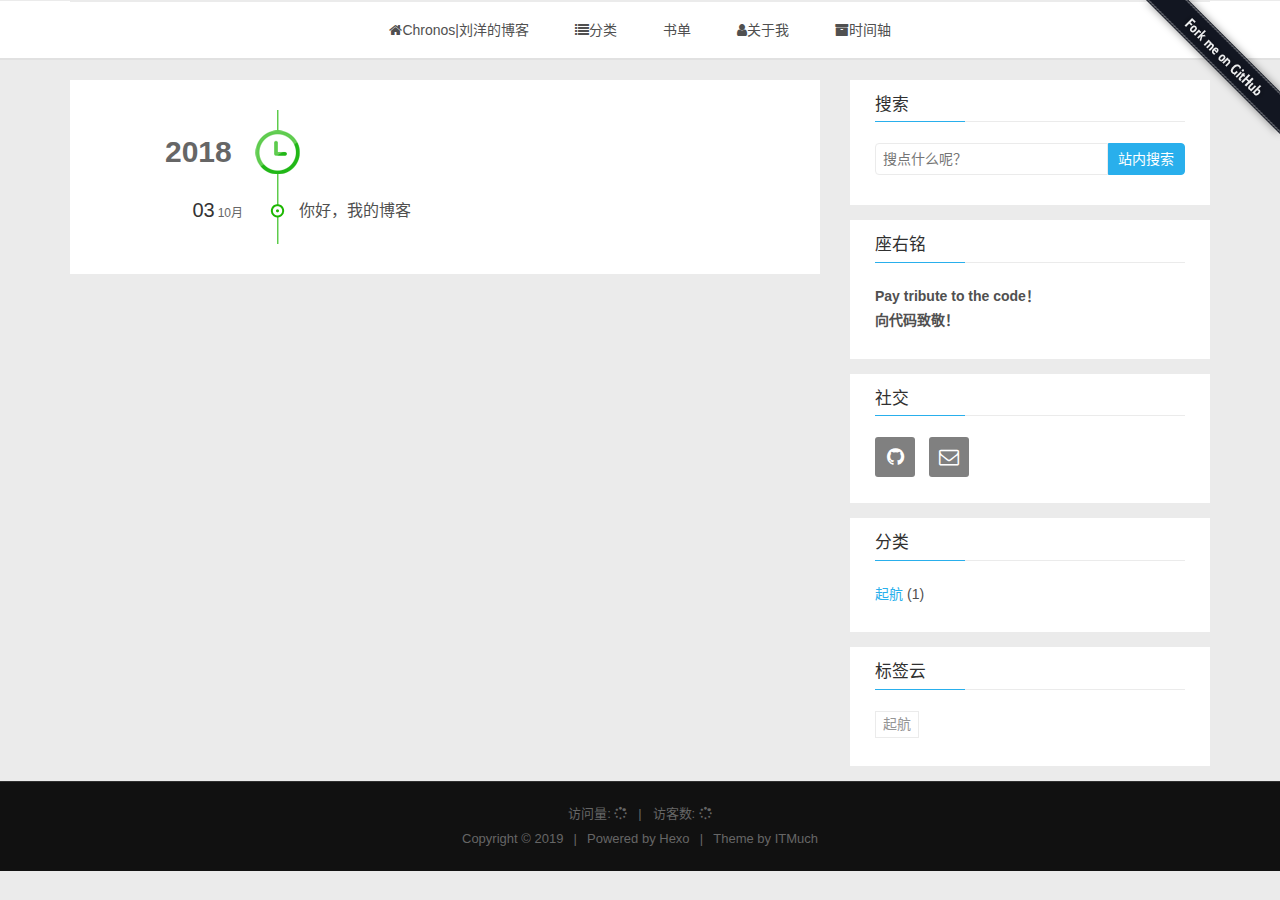
<file: archives/2018/index.html>
<!DOCTYPE HTML>
<html lang="zh-CN">
<head>
    <!--Setting-->
    <meta charset="UTF-8">
    <meta name="viewport" content="width=device-width, user-scalable=no, initial-scale=1.0, maximum-scale=1.0, minimum-scale=1.0">
    <meta http-equiv="X-UA-Compatible" content="IE=Edge,chrome=1">
    <meta http-equiv="Cache-Control" content="no-siteapp">
    <meta http-equiv="Cache-Control" content="no-transform">
    <meta name="renderer" content="webkit|ie-comp|ie-stand">
    <meta name="apple-mobile-web-app-capable" content="我的博客">
    <meta name="apple-mobile-web-app-status-bar-style" content="black">
    <meta name="format-detection" content="telephone=no,email=no,adress=no">
    <meta name="browsermode" content="application">
    <meta name="screen-orientation" content="portrait">
    <link rel="dns-prefetch" href="http://yoursite.com">
    <!--SEO-->

    <meta name="keywords" content="" />


    <meta name="description" content="" />


<meta name="robots" content="all" />
<meta name="google" content="all" />
<meta name="googlebot" content="all" />
<meta name="verify" content="all" />
    <!--Title-->


<title>归档：2018 | 我的博客</title>


    <link rel="alternate" href="/atom.xml" title="我的博客" type="application/atom+xml">


    <link rel="icon" href="/favicon.ico">

    



<link rel="stylesheet" href="/css/bootstrap.min.css?rev=3.3.7">
<link rel="stylesheet" href="/css/font-awesome.min.css?rev=4.5.0">
<link rel="stylesheet" href="/css/style.css?rev=@@hash">




    





    

</head>


<!--[if lte IE 8]>
<style>
    html{ font-size: 1em }
</style>
<![endif]-->
<!--[if lte IE 9]>
<div style="ie">你使用的浏览器版本过低，为了你更好的阅读体验，请更新浏览器的版本或者使用其他现代浏览器，比如Chrome、Firefox、Safari等。</div>
<![endif]-->

<body>
    
    <nav class="main-navigation">
    <div class="container">
        <div class="row">
            <div class="col-sm-12">
                <div class="navbar-header"><span class="nav-toggle-button collapsed pull-right" data-toggle="collapse" data-target="#main-menu" id="mnav">
                    <span class="sr-only"></span>
                        <i class="fa fa-bars"></i>
                    </span>
                    <a class="navbar-brand" href="http://yoursite.com">我的博客</a>
                </div>
                <div class="collapse navbar-collapse" id="main-menu">
                    <ul class="menu">
                        
                            <li role="presentation" class="text-center">
                                <a href="/"><i class="fa fa-home"></i>Chronos|刘洋的博客</a>
                            </li>
                        
                            <li role="presentation" class="text-center">
                                <a href="/categories"><i class="fa fa-list"></i>分类</a>
                            </li>
                        
                            <li role="presentation" class="text-center">
                                <a href="/books"><i class="fa "></i>书单</a>
                            </li>
                        
                            <li role="presentation" class="text-center">
                                <a href="/about"><i class="fa fa-user"></i>关于我</a>
                            </li>
                        
                            <li role="presentation" class="text-center">
                                <a href="/archives"><i class="fa fa-archive"></i>时间轴</a>
                            </li>
                        
                    </ul>
                </div>
            </div>
        </div>
    </div>
</nav>

<a href="http://github.com/ChronosLiu">
    <img style="position: absolute; top: 0; right: 0; border: 0;"
        src="/img/forkme.png"
        alt="Fork me on GitHub">
</a>

    <section class="content-wrap">
        <div class="container">
            <div class="row">
                <main class="col-md-8 main-content ">
                    <div id="main">
     <div class="timebox">
          <div class="timeline">
              <ul>
                
                
                    
                    
                        
                            
                            <h2>2018</h2>
                        
                        
                          <li>
                        
                            <h3>
                              03<span>10月</span>
                            </h3>
                            <a href="/2018/10/03/你好，Hexo/" title="你好，我的博客" target="_blank">你好，我的博客</a>
                        </li>
                    
                
              </ul>
          </div>
    </div>
</div>



                </main>
                
                    
    <aside class="col-md-4 sidebar">
        
        
    <div class="widget">
        <h3 class="title">搜索</h3>
        <div id="search-form">
            <div id="result-mask" class="hide"></div>
            <div class="search-area">
                
                    <input id="search-key" type="search" autocomplete="off" placeholder="搜点什么呢？">
                    <button type="button" class="search-form-submit" id="search-local">站内搜索</button>
                
                
            </div>
            <div id="result-wrap" class="hide">
                <div id="search-result"></div>
            </div>
            <div class="hide">
                <template id="search-tpl">
                    <div class="item">
                        <a href="/{path}" title="{title}">
                            <div class="title">{title}</div>
                            <div class="content">{content}</div>
                        </a>
                    </div>
                </template>
            </div>
        </div>
    </div>

        
        
    <div class="widget">
        <h3 class="title">座右铭</h3>
        <div class="notification">
            <p>
  <b>Pay tribute to the code！</b><br/>
  <b>向代码致敬！</b><br/>
</p>
        </div>
    </div>

        
        



        
        
    <div class="widget">
      <h3 class="title">社交</h3> 
        <div class="content social">
            
	            <a href="//github.com/chronosLiu" rel="external nofollow" title="GitHub" target="_blank">
			    	<i class="github fa fa-github"></i>
			    </a>
            
	            <a href="mailto:liuyang8218@163.com" rel="external nofollow" title="邮箱" target="_blank">
			    	<i class="envelope-o fa fa-envelope-o"></i>
			    </a>
            
        </div>
    </div>


        
        
    <div class="widget">
        <h3 class="title">分类</h3>
        <ul class="category-list"><li class="category-list-item"><a class="category-list-link" href="/categories/起航/"><i class="fa" aria-hidden="true">起航</i></a><span class="category-list-count">1</span></li></ul>
    </div>


        
        
  <div class="widget">
    <h3 class="title">标签云</h3>
    <div class="content tag-cloud">
        
            <a href="/tags/起航/" style="font-size: 10px;">起航</a>
        
    </div>
  </div>


        
        

        
    </aside>

                
            </div>
        </div>
    </section>
    <footer class="main-footer">
    <div class="container">
        <div class="row">
        </div>
    </div>
</footer>

<a id="back-to-top" class="icon-btn hide">
	<i class="fa fa-chevron-up"></i>
</a>




    <div class="copyright">
    <div class="container">
        <div class="row">
            <div class="col-sm-12">
                <div class="busuanzi">
    
        访问量:
        <strong id="busuanzi_value_site_pv">
            <i class="fa fa-spinner fa-spin"></i>
        </strong>
        &nbsp; | &nbsp;
        访客数:
        <strong id="busuanzi_value_site_uv">
            <i class="fa fa-spinner fa-spin"></i>
        </strong>
    
</div>

            </div>
            <div class="col-sm-12">
                <span>Copyright &copy; 2019
                </span> |
                <span>
                    Powered by <a href="//hexo.io" class="copyright-links" target="_blank" rel="nofollow">Hexo</a>
                </span> |
                <span>
                    Theme by <a href="//github.com/itmuch/hexo-theme-itmuch.git" class="copyright-links" target="_blank" rel="nofollow">ITMuch</a>
                </span>
            </div>
        </div>
    </div>
</div>


	<script src="/js/search.js?rev=@@hash"></script>





    <script async src="//busuanzi.ibruce.info/busuanzi/2.3/busuanzi.pure.mini.js"></script>


<script src="/js/app.js?rev=@@hash"></script>

</body>
</html>
</file>
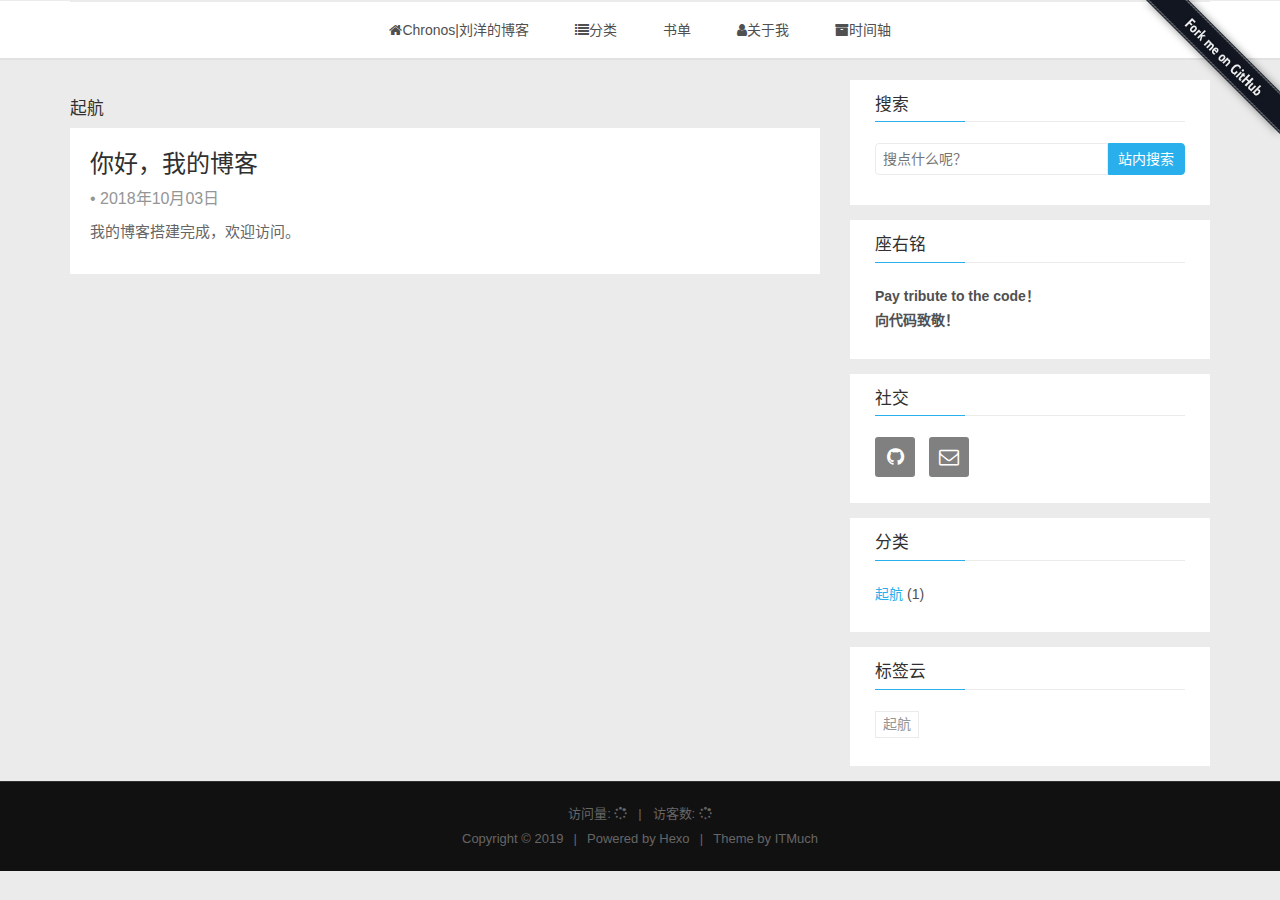
<file: categories/起航/index.html>
<!DOCTYPE HTML>
<html lang="zh-CN">
<head>
    <!--Setting-->
    <meta charset="UTF-8">
    <meta name="viewport" content="width=device-width, user-scalable=no, initial-scale=1.0, maximum-scale=1.0, minimum-scale=1.0">
    <meta http-equiv="X-UA-Compatible" content="IE=Edge,chrome=1">
    <meta http-equiv="Cache-Control" content="no-siteapp">
    <meta http-equiv="Cache-Control" content="no-transform">
    <meta name="renderer" content="webkit|ie-comp|ie-stand">
    <meta name="apple-mobile-web-app-capable" content="我的博客">
    <meta name="apple-mobile-web-app-status-bar-style" content="black">
    <meta name="format-detection" content="telephone=no,email=no,adress=no">
    <meta name="browsermode" content="application">
    <meta name="screen-orientation" content="portrait">
    <link rel="dns-prefetch" href="http://yoursite.com">
    <!--SEO-->

    <meta name="keywords" content="" />


    <meta name="description" content="" />


<meta name="robots" content="all" />
<meta name="google" content="all" />
<meta name="googlebot" content="all" />
<meta name="verify" content="all" />
    <!--Title-->


<title>分类: 起航 | 我的博客</title>


    <link rel="alternate" href="/atom.xml" title="我的博客" type="application/atom+xml">


    <link rel="icon" href="/favicon.ico">

    



<link rel="stylesheet" href="/css/bootstrap.min.css?rev=3.3.7">
<link rel="stylesheet" href="/css/font-awesome.min.css?rev=4.5.0">
<link rel="stylesheet" href="/css/style.css?rev=@@hash">




    





    

</head>


<!--[if lte IE 8]>
<style>
    html{ font-size: 1em }
</style>
<![endif]-->
<!--[if lte IE 9]>
<div style="ie">你使用的浏览器版本过低，为了你更好的阅读体验，请更新浏览器的版本或者使用其他现代浏览器，比如Chrome、Firefox、Safari等。</div>
<![endif]-->

<body>
    
    <nav class="main-navigation">
    <div class="container">
        <div class="row">
            <div class="col-sm-12">
                <div class="navbar-header"><span class="nav-toggle-button collapsed pull-right" data-toggle="collapse" data-target="#main-menu" id="mnav">
                    <span class="sr-only"></span>
                        <i class="fa fa-bars"></i>
                    </span>
                    <a class="navbar-brand" href="http://yoursite.com">我的博客</a>
                </div>
                <div class="collapse navbar-collapse" id="main-menu">
                    <ul class="menu">
                        
                            <li role="presentation" class="text-center">
                                <a href="/"><i class="fa fa-home"></i>Chronos|刘洋的博客</a>
                            </li>
                        
                            <li role="presentation" class="text-center">
                                <a href="/categories"><i class="fa fa-list"></i>分类</a>
                            </li>
                        
                            <li role="presentation" class="text-center">
                                <a href="/books"><i class="fa "></i>书单</a>
                            </li>
                        
                            <li role="presentation" class="text-center">
                                <a href="/about"><i class="fa fa-user"></i>关于我</a>
                            </li>
                        
                            <li role="presentation" class="text-center">
                                <a href="/archives"><i class="fa fa-archive"></i>时间轴</a>
                            </li>
                        
                    </ul>
                </div>
            </div>
        </div>
    </div>
</nav>

<a href="http://github.com/ChronosLiu">
    <img style="position: absolute; top: 0; right: 0; border: 0;"
        src="/img/forkme.png"
        alt="Fork me on GitHub">
</a>

    <section class="content-wrap">
        <div class="container">
            <div class="row">
                <main class="col-md-8 main-content ">
                    <h3>
    
        起航
    
</h3>

    <article class="post">
        
        <div class="post-content">
            <div class="post-head home-post-head">
                <h1 class="post-title">
                    <a href="/2018/10/03/你好，Hexo/">你好，我的博客</a>
                </h1>
                <div class="post-meta">  &bull;
                    <time class="post-date" datetime="" title="">
                        2018年10月03日
                    </time>
                </div>
            </div>
            <p class="brief">
                
                      我的博客搭建完成，欢迎访问。

                
            </p>
        </div>
    </article>
 









                </main>
                
                    
    <aside class="col-md-4 sidebar">
        
        
    <div class="widget">
        <h3 class="title">搜索</h3>
        <div id="search-form">
            <div id="result-mask" class="hide"></div>
            <div class="search-area">
                
                    <input id="search-key" type="search" autocomplete="off" placeholder="搜点什么呢？">
                    <button type="button" class="search-form-submit" id="search-local">站内搜索</button>
                
                
            </div>
            <div id="result-wrap" class="hide">
                <div id="search-result"></div>
            </div>
            <div class="hide">
                <template id="search-tpl">
                    <div class="item">
                        <a href="/{path}" title="{title}">
                            <div class="title">{title}</div>
                            <div class="content">{content}</div>
                        </a>
                    </div>
                </template>
            </div>
        </div>
    </div>

        
        
    <div class="widget">
        <h3 class="title">座右铭</h3>
        <div class="notification">
            <p>
  <b>Pay tribute to the code！</b><br/>
  <b>向代码致敬！</b><br/>
</p>
        </div>
    </div>

        
        



        
        
    <div class="widget">
      <h3 class="title">社交</h3> 
        <div class="content social">
            
	            <a href="//github.com/chronosLiu" rel="external nofollow" title="GitHub" target="_blank">
			    	<i class="github fa fa-github"></i>
			    </a>
            
	            <a href="mailto:liuyang8218@163.com" rel="external nofollow" title="邮箱" target="_blank">
			    	<i class="envelope-o fa fa-envelope-o"></i>
			    </a>
            
        </div>
    </div>


        
        
    <div class="widget">
        <h3 class="title">分类</h3>
        <ul class="category-list"><li class="category-list-item"><a class="category-list-link" href="/categories/起航/"><i class="fa" aria-hidden="true">起航</i></a><span class="category-list-count">1</span></li></ul>
    </div>


        
        
  <div class="widget">
    <h3 class="title">标签云</h3>
    <div class="content tag-cloud">
        
            <a href="/tags/起航/" style="font-size: 10px;">起航</a>
        
    </div>
  </div>


        
        

        
    </aside>

                
            </div>
        </div>
    </section>
    <footer class="main-footer">
    <div class="container">
        <div class="row">
        </div>
    </div>
</footer>

<a id="back-to-top" class="icon-btn hide">
	<i class="fa fa-chevron-up"></i>
</a>




    <div class="copyright">
    <div class="container">
        <div class="row">
            <div class="col-sm-12">
                <div class="busuanzi">
    
        访问量:
        <strong id="busuanzi_value_site_pv">
            <i class="fa fa-spinner fa-spin"></i>
        </strong>
        &nbsp; | &nbsp;
        访客数:
        <strong id="busuanzi_value_site_uv">
            <i class="fa fa-spinner fa-spin"></i>
        </strong>
    
</div>

            </div>
            <div class="col-sm-12">
                <span>Copyright &copy; 2019
                </span> |
                <span>
                    Powered by <a href="//hexo.io" class="copyright-links" target="_blank" rel="nofollow">Hexo</a>
                </span> |
                <span>
                    Theme by <a href="//github.com/itmuch/hexo-theme-itmuch.git" class="copyright-links" target="_blank" rel="nofollow">ITMuch</a>
                </span>
            </div>
        </div>
    </div>
</div>


	<script src="/js/search.js?rev=@@hash"></script>





    <script async src="//busuanzi.ibruce.info/busuanzi/2.3/busuanzi.pure.mini.js"></script>


<script src="/js/app.js?rev=@@hash"></script>

</body>
</html>
</file>
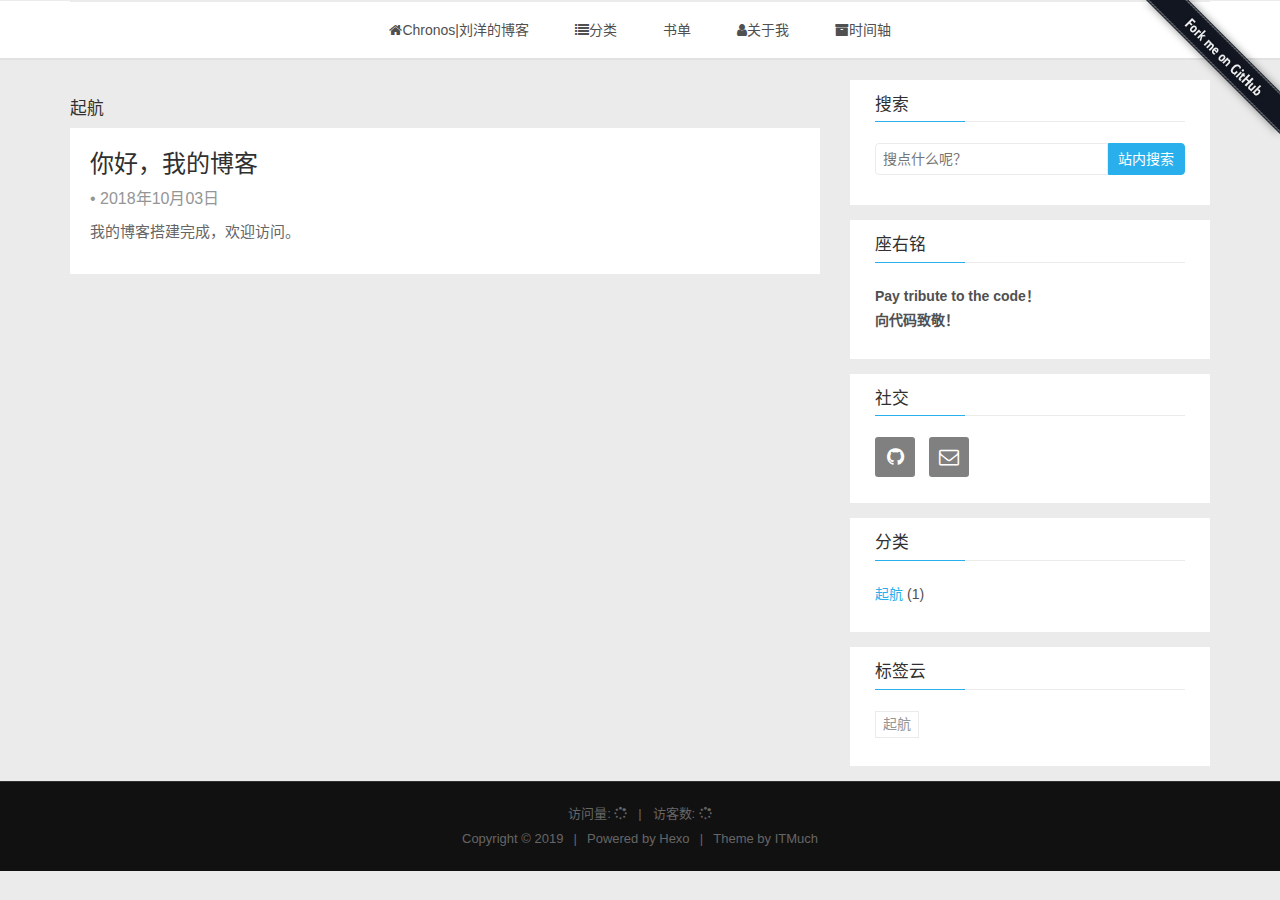
<file: tags/起航/index.html>
<!DOCTYPE HTML>
<html lang="zh-CN">
<head>
    <!--Setting-->
    <meta charset="UTF-8">
    <meta name="viewport" content="width=device-width, user-scalable=no, initial-scale=1.0, maximum-scale=1.0, minimum-scale=1.0">
    <meta http-equiv="X-UA-Compatible" content="IE=Edge,chrome=1">
    <meta http-equiv="Cache-Control" content="no-siteapp">
    <meta http-equiv="Cache-Control" content="no-transform">
    <meta name="renderer" content="webkit|ie-comp|ie-stand">
    <meta name="apple-mobile-web-app-capable" content="我的博客">
    <meta name="apple-mobile-web-app-status-bar-style" content="black">
    <meta name="format-detection" content="telephone=no,email=no,adress=no">
    <meta name="browsermode" content="application">
    <meta name="screen-orientation" content="portrait">
    <link rel="dns-prefetch" href="http://yoursite.com">
    <!--SEO-->

    <meta name="keywords" content="" />


    <meta name="description" content="" />


<meta name="robots" content="all" />
<meta name="google" content="all" />
<meta name="googlebot" content="all" />
<meta name="verify" content="all" />
    <!--Title-->


<title>标签: 起航 | 我的博客</title>


    <link rel="alternate" href="/atom.xml" title="我的博客" type="application/atom+xml">


    <link rel="icon" href="/favicon.ico">

    



<link rel="stylesheet" href="/css/bootstrap.min.css?rev=3.3.7">
<link rel="stylesheet" href="/css/font-awesome.min.css?rev=4.5.0">
<link rel="stylesheet" href="/css/style.css?rev=@@hash">




    





    

</head>


<!--[if lte IE 8]>
<style>
    html{ font-size: 1em }
</style>
<![endif]-->
<!--[if lte IE 9]>
<div style="ie">你使用的浏览器版本过低，为了你更好的阅读体验，请更新浏览器的版本或者使用其他现代浏览器，比如Chrome、Firefox、Safari等。</div>
<![endif]-->

<body>
    
    <nav class="main-navigation">
    <div class="container">
        <div class="row">
            <div class="col-sm-12">
                <div class="navbar-header"><span class="nav-toggle-button collapsed pull-right" data-toggle="collapse" data-target="#main-menu" id="mnav">
                    <span class="sr-only"></span>
                        <i class="fa fa-bars"></i>
                    </span>
                    <a class="navbar-brand" href="http://yoursite.com">我的博客</a>
                </div>
                <div class="collapse navbar-collapse" id="main-menu">
                    <ul class="menu">
                        
                            <li role="presentation" class="text-center">
                                <a href="/"><i class="fa fa-home"></i>Chronos|刘洋的博客</a>
                            </li>
                        
                            <li role="presentation" class="text-center">
                                <a href="/categories"><i class="fa fa-list"></i>分类</a>
                            </li>
                        
                            <li role="presentation" class="text-center">
                                <a href="/books"><i class="fa "></i>书单</a>
                            </li>
                        
                            <li role="presentation" class="text-center">
                                <a href="/about"><i class="fa fa-user"></i>关于我</a>
                            </li>
                        
                            <li role="presentation" class="text-center">
                                <a href="/archives"><i class="fa fa-archive"></i>时间轴</a>
                            </li>
                        
                    </ul>
                </div>
            </div>
        </div>
    </div>
</nav>

<a href="http://github.com/ChronosLiu">
    <img style="position: absolute; top: 0; right: 0; border: 0;"
        src="/img/forkme.png"
        alt="Fork me on GitHub">
</a>

    <section class="content-wrap">
        <div class="container">
            <div class="row">
                <main class="col-md-8 main-content ">
                    <h3>
    
        起航
    
    
</h3>

    <article class="post">
        
        <div class="post-content">
            <div class="post-head home-post-head">
                <h1 class="post-title">
                    <a href="/2018/10/03/你好，Hexo/">你好，我的博客</a>
                </h1>
                <div class="post-meta">  &bull;
                    <time class="post-date" datetime="" title="">
                        2018年10月03日
                    </time>
                </div>
            </div>
            <p class="brief">
                
                      我的博客搭建完成，欢迎访问。

                
            </p>
        </div>
    </article>
 







                </main>
                
                    
    <aside class="col-md-4 sidebar">
        
        
    <div class="widget">
        <h3 class="title">搜索</h3>
        <div id="search-form">
            <div id="result-mask" class="hide"></div>
            <div class="search-area">
                
                    <input id="search-key" type="search" autocomplete="off" placeholder="搜点什么呢？">
                    <button type="button" class="search-form-submit" id="search-local">站内搜索</button>
                
                
            </div>
            <div id="result-wrap" class="hide">
                <div id="search-result"></div>
            </div>
            <div class="hide">
                <template id="search-tpl">
                    <div class="item">
                        <a href="/{path}" title="{title}">
                            <div class="title">{title}</div>
                            <div class="content">{content}</div>
                        </a>
                    </div>
                </template>
            </div>
        </div>
    </div>

        
        
    <div class="widget">
        <h3 class="title">座右铭</h3>
        <div class="notification">
            <p>
  <b>Pay tribute to the code！</b><br/>
  <b>向代码致敬！</b><br/>
</p>
        </div>
    </div>

        
        



        
        
    <div class="widget">
      <h3 class="title">社交</h3> 
        <div class="content social">
            
	            <a href="//github.com/chronosLiu" rel="external nofollow" title="GitHub" target="_blank">
			    	<i class="github fa fa-github"></i>
			    </a>
            
	            <a href="mailto:liuyang8218@163.com" rel="external nofollow" title="邮箱" target="_blank">
			    	<i class="envelope-o fa fa-envelope-o"></i>
			    </a>
            
        </div>
    </div>


        
        
    <div class="widget">
        <h3 class="title">分类</h3>
        <ul class="category-list"><li class="category-list-item"><a class="category-list-link" href="/categories/起航/"><i class="fa" aria-hidden="true">起航</i></a><span class="category-list-count">1</span></li></ul>
    </div>


        
        
  <div class="widget">
    <h3 class="title">标签云</h3>
    <div class="content tag-cloud">
        
            <a href="/tags/起航/" style="font-size: 10px;">起航</a>
        
    </div>
  </div>


        
        

        
    </aside>

                
            </div>
        </div>
    </section>
    <footer class="main-footer">
    <div class="container">
        <div class="row">
        </div>
    </div>
</footer>

<a id="back-to-top" class="icon-btn hide">
	<i class="fa fa-chevron-up"></i>
</a>




    <div class="copyright">
    <div class="container">
        <div class="row">
            <div class="col-sm-12">
                <div class="busuanzi">
    
        访问量:
        <strong id="busuanzi_value_site_pv">
            <i class="fa fa-spinner fa-spin"></i>
        </strong>
        &nbsp; | &nbsp;
        访客数:
        <strong id="busuanzi_value_site_uv">
            <i class="fa fa-spinner fa-spin"></i>
        </strong>
    
</div>

            </div>
            <div class="col-sm-12">
                <span>Copyright &copy; 2019
                </span> |
                <span>
                    Powered by <a href="//hexo.io" class="copyright-links" target="_blank" rel="nofollow">Hexo</a>
                </span> |
                <span>
                    Theme by <a href="//github.com/itmuch/hexo-theme-itmuch.git" class="copyright-links" target="_blank" rel="nofollow">ITMuch</a>
                </span>
            </div>
        </div>
    </div>
</div>


	<script src="/js/search.js?rev=@@hash"></script>





    <script async src="//busuanzi.ibruce.info/busuanzi/2.3/busuanzi.pure.mini.js"></script>


<script src="/js/app.js?rev=@@hash"></script>

</body>
</html>
</file>
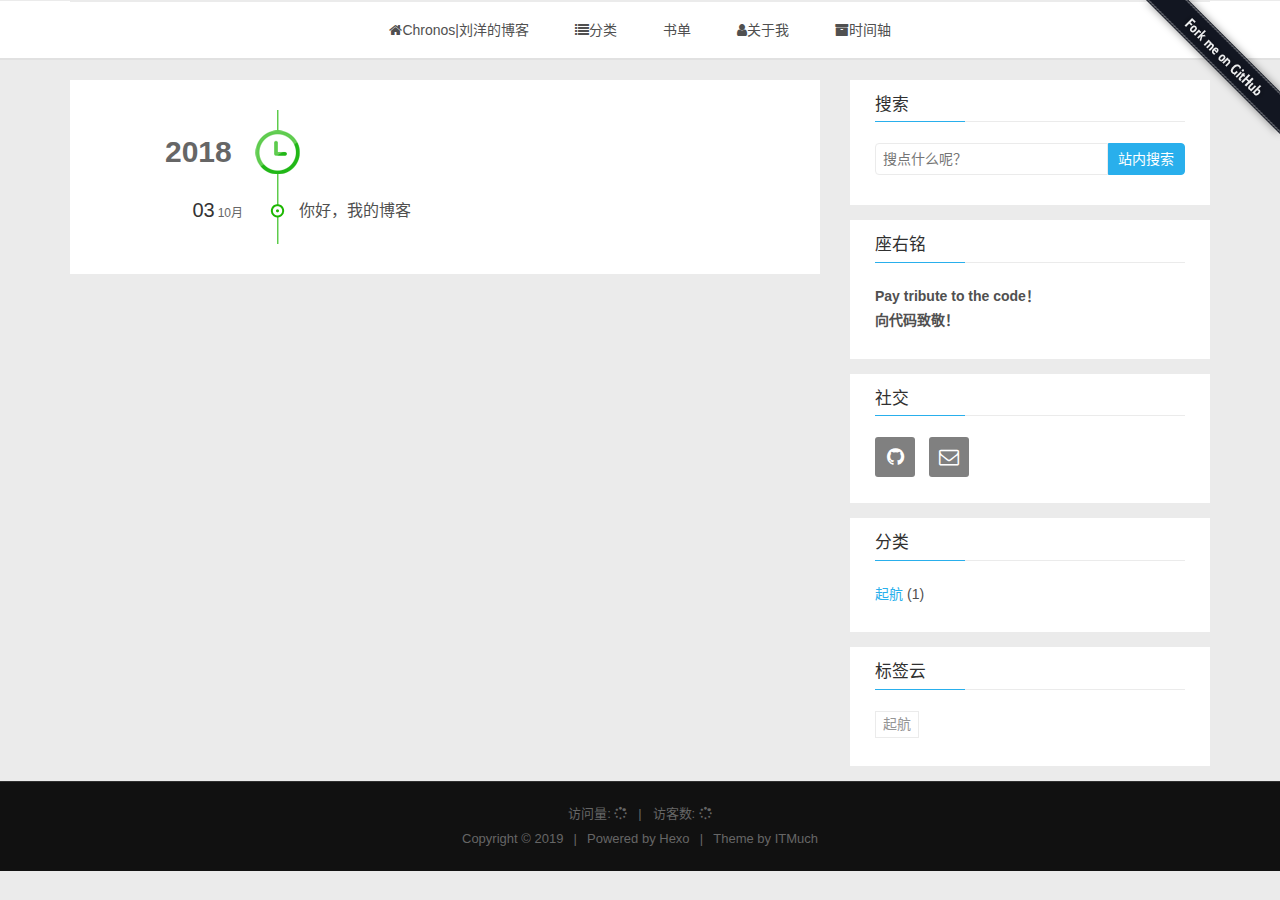
<file: archives/2018/10/index.html>
<!DOCTYPE HTML>
<html lang="zh-CN">
<head>
    <!--Setting-->
    <meta charset="UTF-8">
    <meta name="viewport" content="width=device-width, user-scalable=no, initial-scale=1.0, maximum-scale=1.0, minimum-scale=1.0">
    <meta http-equiv="X-UA-Compatible" content="IE=Edge,chrome=1">
    <meta http-equiv="Cache-Control" content="no-siteapp">
    <meta http-equiv="Cache-Control" content="no-transform">
    <meta name="renderer" content="webkit|ie-comp|ie-stand">
    <meta name="apple-mobile-web-app-capable" content="我的博客">
    <meta name="apple-mobile-web-app-status-bar-style" content="black">
    <meta name="format-detection" content="telephone=no,email=no,adress=no">
    <meta name="browsermode" content="application">
    <meta name="screen-orientation" content="portrait">
    <link rel="dns-prefetch" href="http://yoursite.com">
    <!--SEO-->

    <meta name="keywords" content="" />


    <meta name="description" content="" />


<meta name="robots" content="all" />
<meta name="google" content="all" />
<meta name="googlebot" content="all" />
<meta name="verify" content="all" />
    <!--Title-->


<title>归档：2018/10 | 我的博客</title>


    <link rel="alternate" href="/atom.xml" title="我的博客" type="application/atom+xml">


    <link rel="icon" href="/favicon.ico">

    



<link rel="stylesheet" href="/css/bootstrap.min.css?rev=3.3.7">
<link rel="stylesheet" href="/css/font-awesome.min.css?rev=4.5.0">
<link rel="stylesheet" href="/css/style.css?rev=@@hash">




    





    

</head>


<!--[if lte IE 8]>
<style>
    html{ font-size: 1em }
</style>
<![endif]-->
<!--[if lte IE 9]>
<div style="ie">你使用的浏览器版本过低，为了你更好的阅读体验，请更新浏览器的版本或者使用其他现代浏览器，比如Chrome、Firefox、Safari等。</div>
<![endif]-->

<body>
    
    <nav class="main-navigation">
    <div class="container">
        <div class="row">
            <div class="col-sm-12">
                <div class="navbar-header"><span class="nav-toggle-button collapsed pull-right" data-toggle="collapse" data-target="#main-menu" id="mnav">
                    <span class="sr-only"></span>
                        <i class="fa fa-bars"></i>
                    </span>
                    <a class="navbar-brand" href="http://yoursite.com">我的博客</a>
                </div>
                <div class="collapse navbar-collapse" id="main-menu">
                    <ul class="menu">
                        
                            <li role="presentation" class="text-center">
                                <a href="/"><i class="fa fa-home"></i>Chronos|刘洋的博客</a>
                            </li>
                        
                            <li role="presentation" class="text-center">
                                <a href="/categories"><i class="fa fa-list"></i>分类</a>
                            </li>
                        
                            <li role="presentation" class="text-center">
                                <a href="/books"><i class="fa "></i>书单</a>
                            </li>
                        
                            <li role="presentation" class="text-center">
                                <a href="/about"><i class="fa fa-user"></i>关于我</a>
                            </li>
                        
                            <li role="presentation" class="text-center">
                                <a href="/archives"><i class="fa fa-archive"></i>时间轴</a>
                            </li>
                        
                    </ul>
                </div>
            </div>
        </div>
    </div>
</nav>

<a href="http://github.com/ChronosLiu">
    <img style="position: absolute; top: 0; right: 0; border: 0;"
        src="/img/forkme.png"
        alt="Fork me on GitHub">
</a>

    <section class="content-wrap">
        <div class="container">
            <div class="row">
                <main class="col-md-8 main-content ">
                    <div id="main">
     <div class="timebox">
          <div class="timeline">
              <ul>
                
                
                    
                    
                        
                            
                            <h2>2018</h2>
                        
                        
                          <li class="">
                        
                            <h3>
                              03<span>10月</span>
                            </h3>
                            <a href="/2018/10/03/你好，Hexo/" title="你好，我的博客" target="_blank">你好，我的博客</a>
                        </li>
                    
                
              </ul>
          </div>
    </div>
</div>



                </main>
                
                    
    <aside class="col-md-4 sidebar">
        
        
    <div class="widget">
        <h3 class="title">搜索</h3>
        <div id="search-form">
            <div id="result-mask" class="hide"></div>
            <div class="search-area">
                
                    <input id="search-key" type="search" autocomplete="off" placeholder="搜点什么呢？">
                    <button type="button" class="search-form-submit" id="search-local">站内搜索</button>
                
                
            </div>
            <div id="result-wrap" class="hide">
                <div id="search-result"></div>
            </div>
            <div class="hide">
                <template id="search-tpl">
                    <div class="item">
                        <a href="/{path}" title="{title}">
                            <div class="title">{title}</div>
                            <div class="content">{content}</div>
                        </a>
                    </div>
                </template>
            </div>
        </div>
    </div>

        
        
    <div class="widget">
        <h3 class="title">座右铭</h3>
        <div class="notification">
            <p>
  <b>Pay tribute to the code！</b><br/>
  <b>向代码致敬！</b><br/>
</p>
        </div>
    </div>

        
        



        
        
    <div class="widget">
      <h3 class="title">社交</h3> 
        <div class="content social">
            
	            <a href="//github.com/chronosLiu" rel="external nofollow" title="GitHub" target="_blank">
			    	<i class="github fa fa-github"></i>
			    </a>
            
	            <a href="mailto:liuyang8218@163.com" rel="external nofollow" title="邮箱" target="_blank">
			    	<i class="envelope-o fa fa-envelope-o"></i>
			    </a>
            
        </div>
    </div>


        
        
    <div class="widget">
        <h3 class="title">分类</h3>
        <ul class="category-list"><li class="category-list-item"><a class="category-list-link" href="/categories/起航/"><i class="fa" aria-hidden="true">起航</i></a><span class="category-list-count">1</span></li></ul>
    </div>


        
        
  <div class="widget">
    <h3 class="title">标签云</h3>
    <div class="content tag-cloud">
        
            <a href="/tags/起航/" style="font-size: 10px;">起航</a>
        
    </div>
  </div>


        
        

        
    </aside>

                
            </div>
        </div>
    </section>
    <footer class="main-footer">
    <div class="container">
        <div class="row">
        </div>
    </div>
</footer>

<a id="back-to-top" class="icon-btn hide">
	<i class="fa fa-chevron-up"></i>
</a>




    <div class="copyright">
    <div class="container">
        <div class="row">
            <div class="col-sm-12">
                <div class="busuanzi">
    
        访问量:
        <strong id="busuanzi_value_site_pv">
            <i class="fa fa-spinner fa-spin"></i>
        </strong>
        &nbsp; | &nbsp;
        访客数:
        <strong id="busuanzi_value_site_uv">
            <i class="fa fa-spinner fa-spin"></i>
        </strong>
    
</div>

            </div>
            <div class="col-sm-12">
                <span>Copyright &copy; 2019
                </span> |
                <span>
                    Powered by <a href="//hexo.io" class="copyright-links" target="_blank" rel="nofollow">Hexo</a>
                </span> |
                <span>
                    Theme by <a href="//github.com/itmuch/hexo-theme-itmuch.git" class="copyright-links" target="_blank" rel="nofollow">ITMuch</a>
                </span>
            </div>
        </div>
    </div>
</div>


	<script src="/js/search.js?rev=@@hash"></script>





    <script async src="//busuanzi.ibruce.info/busuanzi/2.3/busuanzi.pure.mini.js"></script>


<script src="/js/app.js?rev=@@hash"></script>

</body>
</html>
</file>
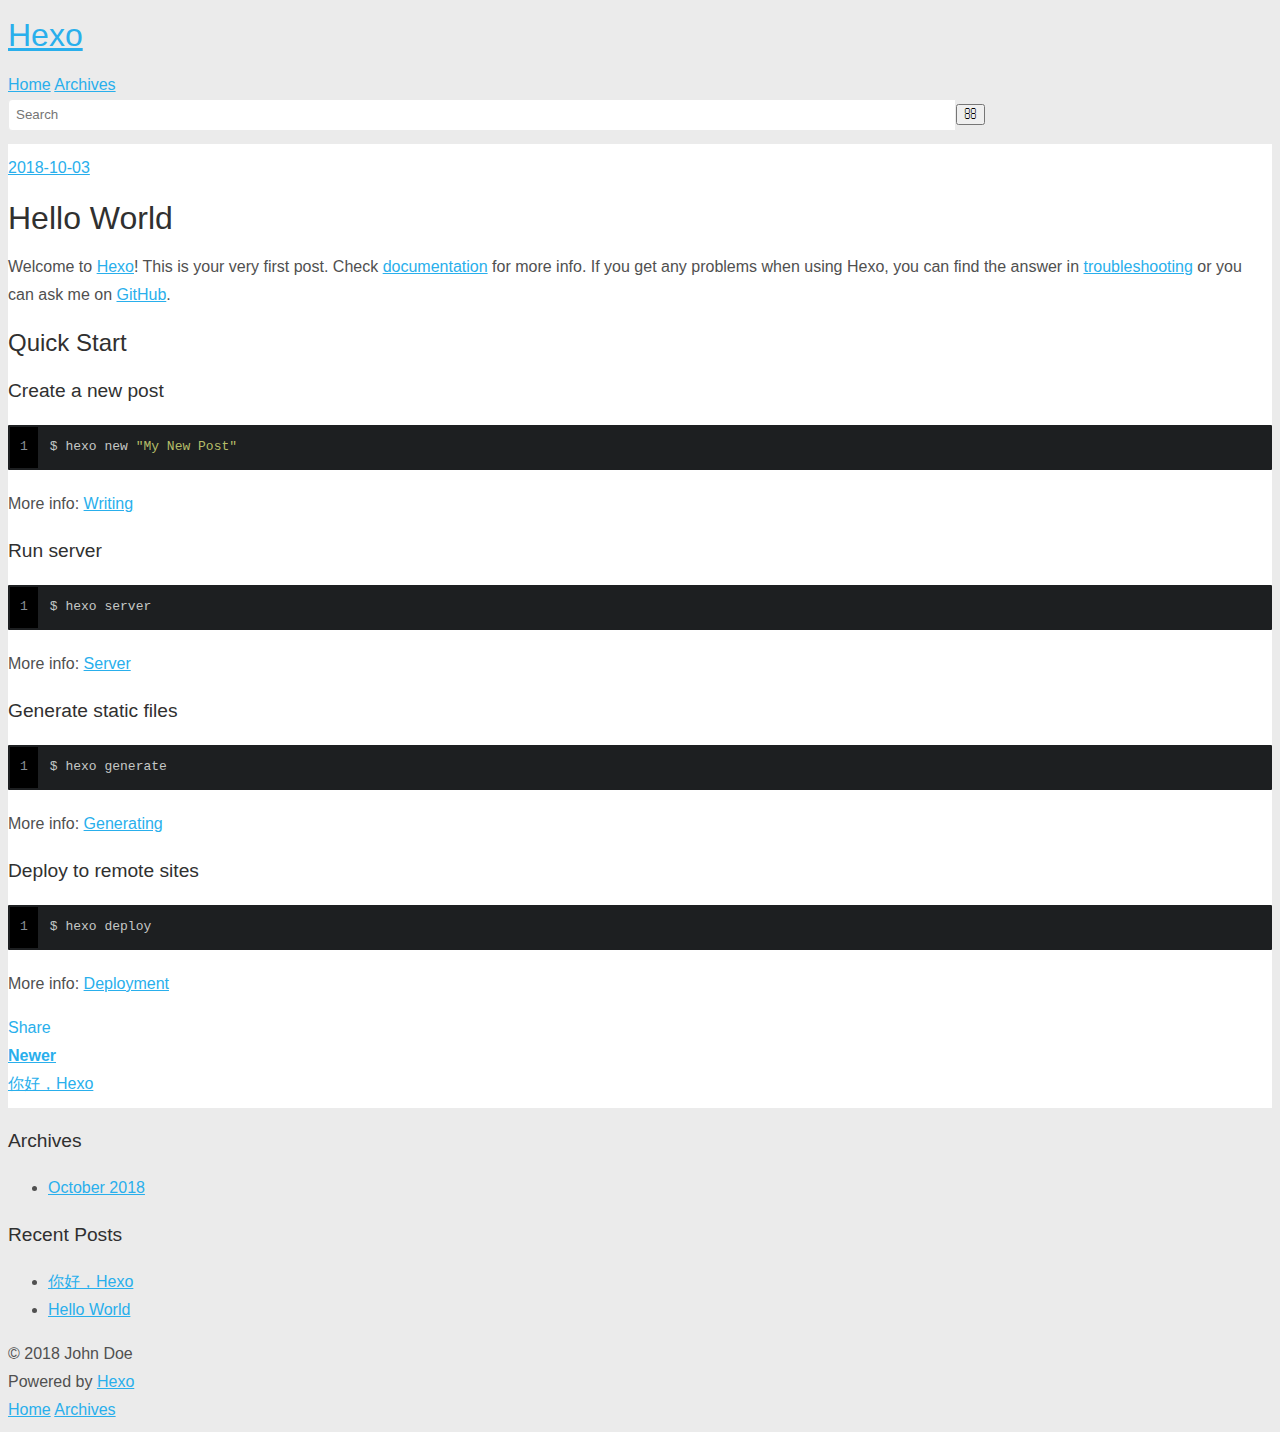
<file: 2018/10/03/hello-world/index.html>
<!DOCTYPE html>
<html>
<head>
  <meta charset="utf-8">
  

  
  <title>Hello World | Hexo</title>
  <meta name="viewport" content="width=device-width, initial-scale=1, maximum-scale=1">
  <meta name="description" content="Welcome to Hexo! This is your very first post. Check documentation for more info. If you get any problems when using Hexo, you can find the answer in troubleshooting or you can ask me on GitHub. Quick">
<meta property="og:type" content="article">
<meta property="og:title" content="Hello World">
<meta property="og:url" content="http://yoursite.com/2018/10/03/hello-world/index.html">
<meta property="og:site_name" content="Hexo">
<meta property="og:description" content="Welcome to Hexo! This is your very first post. Check documentation for more info. If you get any problems when using Hexo, you can find the answer in troubleshooting or you can ask me on GitHub. Quick">
<meta property="og:locale" content="default">
<meta property="og:updated_time" content="2018-10-03T11:31:10.824Z">
<meta name="twitter:card" content="summary">
<meta name="twitter:title" content="Hello World">
<meta name="twitter:description" content="Welcome to Hexo! This is your very first post. Check documentation for more info. If you get any problems when using Hexo, you can find the answer in troubleshooting or you can ask me on GitHub. Quick">
  
    <link rel="alternate" href="/atom.xml" title="Hexo" type="application/atom+xml">
  
  
    <link rel="icon" href="/favicon.png">
  
  
    <link href="//fonts.googleapis.com/css?family=Source+Code+Pro" rel="stylesheet" type="text/css">
  
  <link rel="stylesheet" href="/css/style.css">
</head>

<body>
  <div id="container">
    <div id="wrap">
      <header id="header">
  <div id="banner"></div>
  <div id="header-outer" class="outer">
    <div id="header-title" class="inner">
      <h1 id="logo-wrap">
        <a href="/" id="logo">Hexo</a>
      </h1>
      
    </div>
    <div id="header-inner" class="inner">
      <nav id="main-nav">
        <a id="main-nav-toggle" class="nav-icon"></a>
        
          <a class="main-nav-link" href="/">Home</a>
        
          <a class="main-nav-link" href="/archives">Archives</a>
        
      </nav>
      <nav id="sub-nav">
        
          <a id="nav-rss-link" class="nav-icon" href="/atom.xml" title="RSS Feed"></a>
        
        <a id="nav-search-btn" class="nav-icon" title="Search"></a>
      </nav>
      <div id="search-form-wrap">
        <form action="//google.com/search" method="get" accept-charset="UTF-8" class="search-form"><input type="search" name="q" class="search-form-input" placeholder="Search"><button type="submit" class="search-form-submit">&#xF002;</button><input type="hidden" name="sitesearch" value="http://yoursite.com"></form>
      </div>
    </div>
  </div>
</header>
      <div class="outer">
        <section id="main"><article id="post-hello-world" class="article article-type-post" itemscope itemprop="blogPost">
  <div class="article-meta">
    <a href="/2018/10/03/hello-world/" class="article-date">
  <time datetime="2018-10-03T11:31:10.824Z" itemprop="datePublished">2018-10-03</time>
</a>
    
  </div>
  <div class="article-inner">
    
    
      <header class="article-header">
        
  
    <h1 class="article-title" itemprop="name">
      Hello World
    </h1>
  

      </header>
    
    <div class="article-entry" itemprop="articleBody">
      
        <p>Welcome to <a href="https://hexo.io/" target="_blank" rel="noopener">Hexo</a>! This is your very first post. Check <a href="https://hexo.io/docs/" target="_blank" rel="noopener">documentation</a> for more info. If you get any problems when using Hexo, you can find the answer in <a href="https://hexo.io/docs/troubleshooting.html" target="_blank" rel="noopener">troubleshooting</a> or you can ask me on <a href="https://github.com/hexojs/hexo/issues" target="_blank" rel="noopener">GitHub</a>.</p>
<h2 id="Quick-Start"><a href="#Quick-Start" class="headerlink" title="Quick Start"></a>Quick Start</h2><h3 id="Create-a-new-post"><a href="#Create-a-new-post" class="headerlink" title="Create a new post"></a>Create a new post</h3><figure class="highlight bash"><table><tr><td class="gutter"><pre><span class="line">1</span><br></pre></td><td class="code"><pre><span class="line">$ hexo new <span class="string">"My New Post"</span></span><br></pre></td></tr></table></figure>
<p>More info: <a href="https://hexo.io/docs/writing.html" target="_blank" rel="noopener">Writing</a></p>
<h3 id="Run-server"><a href="#Run-server" class="headerlink" title="Run server"></a>Run server</h3><figure class="highlight bash"><table><tr><td class="gutter"><pre><span class="line">1</span><br></pre></td><td class="code"><pre><span class="line">$ hexo server</span><br></pre></td></tr></table></figure>
<p>More info: <a href="https://hexo.io/docs/server.html" target="_blank" rel="noopener">Server</a></p>
<h3 id="Generate-static-files"><a href="#Generate-static-files" class="headerlink" title="Generate static files"></a>Generate static files</h3><figure class="highlight bash"><table><tr><td class="gutter"><pre><span class="line">1</span><br></pre></td><td class="code"><pre><span class="line">$ hexo generate</span><br></pre></td></tr></table></figure>
<p>More info: <a href="https://hexo.io/docs/generating.html" target="_blank" rel="noopener">Generating</a></p>
<h3 id="Deploy-to-remote-sites"><a href="#Deploy-to-remote-sites" class="headerlink" title="Deploy to remote sites"></a>Deploy to remote sites</h3><figure class="highlight bash"><table><tr><td class="gutter"><pre><span class="line">1</span><br></pre></td><td class="code"><pre><span class="line">$ hexo deploy</span><br></pre></td></tr></table></figure>
<p>More info: <a href="https://hexo.io/docs/deployment.html" target="_blank" rel="noopener">Deployment</a></p>

      
    </div>
    <footer class="article-footer">
      <a data-url="http://yoursite.com/2018/10/03/hello-world/" data-id="cjmt3s5ty0000jgvo1nf0vgix" class="article-share-link">Share</a>
      
      
    </footer>
  </div>
  
    
<nav id="article-nav">
  
    <a href="/2018/10/03/你好，Hexo/" id="article-nav-newer" class="article-nav-link-wrap">
      <strong class="article-nav-caption">Newer</strong>
      <div class="article-nav-title">
        
          你好，Hexo
        
      </div>
    </a>
  
  
</nav>

  
</article>

</section>
        
          <aside id="sidebar">
  
    

  
    

  
    
  
    
  <div class="widget-wrap">
    <h3 class="widget-title">Archives</h3>
    <div class="widget">
      <ul class="archive-list"><li class="archive-list-item"><a class="archive-list-link" href="/archives/2018/10/">October 2018</a></li></ul>
    </div>
  </div>


  
    
  <div class="widget-wrap">
    <h3 class="widget-title">Recent Posts</h3>
    <div class="widget">
      <ul>
        
          <li>
            <a href="/2018/10/03/你好，Hexo/">你好，Hexo</a>
          </li>
        
          <li>
            <a href="/2018/10/03/hello-world/">Hello World</a>
          </li>
        
      </ul>
    </div>
  </div>

  
</aside>
        
      </div>
      <footer id="footer">
  
  <div class="outer">
    <div id="footer-info" class="inner">
      &copy; 2018 John Doe<br>
      Powered by <a href="http://hexo.io/" target="_blank">Hexo</a>
    </div>
  </div>
</footer>
    </div>
    <nav id="mobile-nav">
  
    <a href="/" class="mobile-nav-link">Home</a>
  
    <a href="/archives" class="mobile-nav-link">Archives</a>
  
</nav>
    

<script src="//ajax.googleapis.com/ajax/libs/jquery/2.0.3/jquery.min.js"></script>


  <link rel="stylesheet" href="/fancybox/jquery.fancybox.css">
  <script src="/fancybox/jquery.fancybox.pack.js"></script>


<script src="/js/script.js"></script>



  </div>
</body>
</html>
</file>
<file: css/style.css>
/*! style.css v1.2.0 | MIT License | github.com/shenliyang */
/*====================================================
    COLOR VARIABLE FOR THEME
====================================================*/
/* _variable.less */
/*====================================================
    MIXINS FOR THEME
====================================================*/
/* _mixins.less */
@-webkit-keyframes masked-animation {
  0% {
    background-position: 0 0;
  }
  to {
    background-position: -100% 0;
  }
}
@keyframes masked-animation {
  0% {
    background-position: 0 0;
  }
  to {
    background-position: -100% 0;
  }
}
/*====================================================
    common styles
====================================================*/
html {
  color: #505050;
  line-height: 1.75em;
  background: #ebebeb;
  position: relative;
  font-family: "Helvetica Neue", Helvetica, Arial, "Hiragino Sans GB", "Hiragino Sans GB W3", "WenQuanYi Micro Hei", "Microsoft YaHei UI", "Microsoft YaHei", sans-serif;
}
body {
  color: #505050;
  line-height: 1.75em;
  background: #ebebeb;
  position: relative;
  font-family: "Helvetica Neue", Helvetica, Arial, "Hiragino Sans GB", "Hiragino Sans GB W3", "WenQuanYi Micro Hei", "Microsoft YaHei UI", "Microsoft YaHei", sans-serif;
}
h1,
h2,
h3,
h4,
h5,
h6 {
  font-weight: 400;
  color: #303030;
}
h1 {
  font-size: 2em;
}
h2 {
  font-size: 1.5em;
}
h3 {
  font-size: 1.2em;
}
h4 {
  font-size: 1em;
}
h5 {
  font-size: 0.75em;
}
h6 {
  font-size: 0.5em;
}
a {
  color: #29afec;
  outline: none;
}
a:hover {
  color: #29afec;
}
a:active {
  outline: none;
}
a:focus {
  outline: none;
}
a img {
  outline: none;
}
.btn {
  padding: 7px 14px;
  -webkit-border-radius: 2px;
  -moz-border-radius: 2px;
  border-radius: 2px;
}
.btn-default {
  border: 1px solid #29afec;
  background: #29afec;
  color: #fff;
  -webkit-transition: all 0.2s ease-in-out;
  transition: all 0.2s ease-in-out;
}
.btn-default:hover {
  border: 1px solid #303030;
  background: #303030;
  color: #fff;
}
.btn-default:focus {
  outline: none;
}
.btn-default[disabled] {
  border: 1px solid #303030;
  background: #303030;
  color: #fff;
}
input[type="search"] {
  box-sizing: border-box;
  width: 75%;
  height: 32px;
  line-height: 16px;
  padding: 7px 11px 7px 7px;
  border-radius: 4px 0 0 4px;
  margin-bottom: 1em;
  border: 1px solid #ebebeb;
  -webkit-transition: all 0.2s;
  transition: all 0.2s;
}
input[type="search"]:focus {
  border: 1px solid #29afec;
  outline: none;
}
input[type="text"] {
  padding: 7px 7px;
  border: 1px solid #ebebeb;
  -webkit-border-radius: 2px;
  -moz-border-radius: 2px;
  border-radius: 2px;
  -webkit-transition: all 0.2s;
  transition: all 0.2s;
}
input[type="text"]:focus {
  border: 1px solid #29afec;
  outline: none;
}
input[type="url"] {
  padding: 7px 7px;
  border: 1px solid #ebebeb;
  -webkit-border-radius: 2px;
  -moz-border-radius: 2px;
  border-radius: 2px;
  -webkit-transition: all 0.2s;
  transition: all 0.2s;
}
input[type="url"]:focus {
  border: 1px solid #29afec;
  outline: none;
}
input[type="email"] {
  padding: 7px 7px;
  border: 1px solid #ebebeb;
  -webkit-border-radius: 2px;
  -moz-border-radius: 2px;
  border-radius: 2px;
  -webkit-transition: all 0.2s;
  transition: all 0.2s;
}
input[type="email"]:focus {
  border: 1px solid #29afec;
  outline: none;
}
textarea {
  padding: 7px 7px;
  border: 1px solid #ebebeb;
  -webkit-border-radius: 2px;
  -moz-border-radius: 2px;
  border-radius: 2px;
  -webkit-transition: all 0.2s;
  transition: all 0.2s;
}
textarea:focus {
  border: 1px solid #29afec;
  outline: none;
}
blockquote {
  border-left: 4px solid #29afec;
  background-color: #f9f9f9;
}
pre {
  padding: 0;
  background: none;
  border: none;
}
::-moz-selection {
  color: #fff;
  background: #29afec;
  text-shadow: none;
}
::selection {
  color: #fff;
  background: #29afec;
  text-shadow: none;
}
.ie {
  position: fixed;
  z-index: 9999;
  left: 0;
  top: 0;
  width: 100%;
  height: 70px;
  text-align: center;
  line-height: 70px;
  background-color: #f9f9f9;
  color: #f0ad4e;
  border-bottom: 1px solid #303030;
  text-overflow: ellipsis;
  overflow: hidden;
  white-space: nowrap;
}
#process {
  position: fixed;
  width: 0;
  height: 2px;
  background-color: #29afec;
  top: -1px;
  left: 0;
  -webkit-border-radius: 2px;
  -moz-border-radius: 2px;
  border-radius: 2px;
  -webkit-transition: width 1s ease;
  transition: width 1s ease;
  z-index: 99;
}
.carousel {
  margin-bottom: 20px;
}
.carousel img {
  width: 100%;
}
/*====================================================
    header
====================================================*/
.main-header {
  position: relative;
  text-align: center;
  line-height: 0;
  height: 180px;
  width: 100%;
  background: #fff url(http://7xpw2b.com1.z0.glb.clouddn.com/hexo-sinppet/img/banner.jpg);
  background-repeat: repeat;
  overflow: hidden;
}
.main-header .banneriframe {
  width: 100%;
  height: 100%;
  border-width: 0px;
}
.main-header .main-header-box {
  position: relative;
  width: 100%;
  padding-top: 30px;
}
.main-header .main-header-box a.header-avatar img {
  width: 82px;
  height: 82px;
  max-width: 100%;
  border-radius: 50%;
}
.main-header .main-header-box a.header-avatar:hover {
  text-decoration: none;
}
.main-header .main-header-box .branding {
  padding-top: 15px;
}
.main-header .main-header-box .branding h2 {
  font-family: "STXingkai", "KaiTi", "Microsoft YaHei", "SimSun", sans-serif;
  width: 320px;
  margin: 0 auto;
  letter-spacing: 3px;
  color: #29afec;
  text-overflow: ellipsis;
  overflow: hidden;
  white-space: nowrap;
  background-image: -webkit-linear-gradient(left, #cddc39, #e67e22 25%, #cddc39 50%, #e67e22 75%, #cddc39) !important;
  -webkit-text-fill-color: transparent!important;
  -webkit-background-clip: text!important;
  background-size: 200% 100%!important;
  animation: masked-animation 2s infinite linear !important;
}
.main-header .main-header-box .branding h2:hover {
  animation: masked-animation 1s infinite linear !important;
  text-decoration: none;
}
.home-template .main-header {
  padding-top: 62px;
  padding-bottom: 62px;
  background-repeat: no-repeat;
  background-position: center 20%;
  -webkit-background-size: cover;
  background-size: cover;
}
/* main-navigation */
.main-navigation {
  text-align: center;
  background: #fff;
  border-top: 1px solid #ebebeb;
  margin-bottom: 20px;
  border-bottom: 2px solid #e1e1e1;
}
.main-navigation .navbar-collapse {
  border-top: 1px solid #ebebeb;
}
.main-navigation .navbar-brand {
  max-width: 90%;
  text-overflow: ellipsis;
  overflow: hidden;
  white-space: nowrap;
  padding: 19px 0 0 0;
  font-size: 14px;
  color: #505050;
  display: none;
}
.main-navigation .menu {
  padding: 0;
  margin: 0;
}
.main-navigation .menu li {
  list-style: none;
  display: inline-block;
  position: relative;
}
.main-navigation .menu li a {
  color: #505050;
  line-height: 4em;
  display: block;
  padding: 0 21px;
}
.main-navigation .menu li:hover > a {
  color: #29afec;
  text-decoration: none;
}
.main-navigation .menu li:hover ul {
  visibility: visible;
  opacity: 1;
  filter: alpha(opacity=100);
  top: 100%;
}
.main-navigation .menu li ul {
  visibility: hidden;
  background: #fff;
  text-align: left;
  padding: 7px 0px;
  margin: 0;
  position: absolute;
  left: 0;
  top: 120%;
  width: 200px;
  z-index: 999;
  opacity: 0;
  filter: alpha(opacity=0);
  -webkit-transition: all 0.2s ease;
  transition: all 0.2s ease;
}
.main-navigation .menu li ul li {
  display: block;
  margin: 0;
}
.main-navigation .menu li ul li a {
  line-height: 2.5em;
  color: #505050;
}
.main-navigation .menu li ul:hover > a {
  color: #29afec;
}
.main-navigation .menu li.nav-current {
  border-bottom: 2px solid #29afec;
  margin-bottom: -2px;
}
.main-navigation .navbar-header {
  text-align: center;
}
.main-navigation .navbar-header i {
  height: 56px;
  line-height: 56px;
  font-size: 2em;
  cursor: pointer;
}
.main-navigation .navbar-header i:hover {
  color: #29afec;
}
/*====================================================
    main post area
====================================================*/
#main {
  background: #fff;
  padding: 10px 0;
  margin-bottom: 10px;
}
.post {
  padding: 20px;
  background: #fff;
  margin-bottom: 15px;
  position: relative;
  overflow: hidden;
}
.post .featured {
  position: absolute;
  background: #29afec;
  color: #fff;
  text-align: center;
  top: -12px;
  right: -32px;
  width: 80px;
  height: 40px;
  line-height: 54px;
  transform: rotate(45deg);
}
.post .featured i {
  transform: rotate(-45deg);
}
.post .post-head {
  margin-bottom: 0.5em;
  text-align: center;
}
.post .post-head .post-title {
  font-size: 1.5em;
  line-height: 1.35em;
  margin: 0;
}
.post .post-head .post-title a {
  color: #303030;
}
.post .post-head .post-title a:hover {
  text-decoration: none;
  color: #29afec;
}
.post .post-head .post-title a:focus {
  text-decoration: none;
  color: #29afec;
}
.post .post-head p.warning {
  color: #f0ad4e;
}
.post .post-head .post-meta {
  color: #959595;
  margin: 5px 0;
}
.post .post-head .post-meta span {
  margin-right: 5px;
  white-space: nowrap;
}
.post .post-head .post-meta span a {
  color: #959595;
  margin-left: 3px;
}
.post .post-head .post-meta span a:hover {
  color: #29afec;
}
.post .post-media {
  position: relative;
  margin-right: 15px;
  width: 220px;
  height: 160px;
  float: left;
  overflow: hidden;
}
.post .post-media img {
  width: 100%;
  height: 100%;
}
.post .post-content .home-post-head {
  text-align: left;
}
.post .post-content p.brief {
  overflow: hidden;
  color: #666666;
}
.post .post-body {
  margin-top: 15px;
  padding: 25px 0;
  border-top: 1px solid #eee;
  overflow: hidden;
}
.post .post-body p {
  font-size: 1em;
  line-height: 1.5;
}
.post .post-body p img {
  max-width: 100%;
}
.post .post-footer {
  margin-top: 15px;
  padding-top: 15px;
  border-top: 1px solid #ebebeb;
}
.post .post-footer .tag-list {
  color: #959595;
  line-height: 28px;
}
.post .post-footer .tag-list .post-meta {
  margin-top: 5px;
}
.post .post-footer .tag-list .post-meta .fa-wrap {
  margin-right: 10px;
}
.post .post-footer .tag-list .tags-meta a:nth-child(n+2) {
  margin-left: 4px;
}
.post .post-footer .tag-list a {
  color: #959595;
}
.post .post-footer .tag-list a:hover {
  color: #29afec;
}
.post .post-footer .post-permalink {
  text-align: right;
}
/*====================================================
  main post content
====================================================*/
.post-content {
  font: 400 16px/1.62 "Georgia", "Xin Gothic", "Hiragino Sans GB", "Droid Sans Fallback", "Microsoft YaHei", sans-serif;
  color: #333;
}
.post-content h1 {
  font-family: "Georgia", "Xin Gothic", "Hiragino Sans GB", "Droid Sans Fallback", "Microsoft YaHei", "SimSun", sans-serif;
  color: #333;
  font-size: 1.8em;
  margin: 0.67em 0;
}
.post-content h2 {
  font-family: "Georgia", "Xin Gothic", "Hiragino Sans GB", "Droid Sans Fallback", "Microsoft YaHei", "SimSun", sans-serif;
  color: #333;
  font-size: 1.5em;
  margin: 0.83em 0;
}
.post-content h3 {
  font-family: "Georgia", "Xin Gothic", "Hiragino Sans GB", "Droid Sans Fallback", "Microsoft YaHei", "SimSun", sans-serif;
  color: #333;
  font-size: 1.17em;
  margin: 1em 0;
}
.post-content h4 {
  font-family: "Georgia", "Xin Gothic", "Hiragino Sans GB", "Droid Sans Fallback", "Microsoft YaHei", "SimSun", sans-serif;
  color: #333;
  font-size: 1em;
  margin: 1.6em 0 1em 0;
}
.post-content h5 {
  font-family: "Georgia", "Xin Gothic", "Hiragino Sans GB", "Droid Sans Fallback", "Microsoft YaHei", "SimSun", sans-serif;
  color: #333;
  font-size: 1em;
  margin: 1.6em 0 1em 0;
}
.post-content h6 {
  font-family: "Georgia", "Xin Gothic", "Hiragino Sans GB", "Droid Sans Fallback", "Microsoft YaHei", "SimSun", sans-serif;
  color: #333;
  font-size: 1em;
  margin: 1.6em 0 1em 0;
  font-weight: 500;
}
.post-content > h1 {
  margin-top: 0;
  font-size: 2em;
}
.post-content p {
  font-size: 15px;
}
.post-content a {
  word-wrap: break-word;
}
.post-content a img {
  border: none;
}
.post-content strong {
  font-weight: 700;
  color: #333;
}
.post-content b {
  font-weight: 700;
  color: #333;
}
.post-content em {
  font-style: italic;
  color: #333;
}
.post-content i {
  font-style: italic;
  color: #333;
}
.post-content img {
  max-width: 100%;
  height: auto;
  margin: 0.2em 0;
}
.post-content figure {
  position: relative;
  clear: both;
  outline: 0;
  margin: 10px 0;
}
.post-content figure img {
  display: block;
  max-width: 100%;
  margin: auto auto 4px;
  -moz-box-sizing: border-box;
  -webkit-box-sizing: border-box;
  box-sizing: border-box;
}
.post-content figure figcaption {
  position: relative;
  width: 100%;
  text-align: center;
  left: 0;
  margin-top: 10px;
  font-weight: 400;
  font-size: 14px;
  color: #666666;
}
.post-content figure figcaption a {
  text-decoration: none;
  color: #666666;
}
.post-content figure iframe {
  margin: auto;
}
.post-content hr {
  border-top: #dededc 1px solid;
}
.post-content blockquote {
  margin: 0 0 1.64em 0;
  border-left: 3px solid #29afec;
  padding-left: 12px;
  color: #666666;
}
.post-content blockquote a {
  color: #666666;
}
.post-content ul {
  margin: 0 0 24px 6px;
  padding-left: 16px;
  list-style-type: square;
}
.post-content ol {
  margin: 0 0 24px 6px;
  padding-left: 16px;
  list-style-type: decimal;
}
.post-content li {
  margin-bottom: 0.2em;
}
.post-content li ul {
  margin-top: 0;
  margin-bottom: 0;
  margin-left: 14px;
  list-style-type: disc;
}
.post-content li ul ul {
  list-style-type: circle;
}
.post-content li ol {
  margin-top: 0;
  margin-bottom: 0;
  margin-left: 14px;
}
.post-content li p {
  margin: 0.4em 0 0.6em;
}
.post-content .unstyled {
  list-style-type: none;
  margin: 0;
  padding: 0;
}
.post-content code {
  color: #808080;
  font-size: 0.96em;
  background-color: #f9f9f9;
  padding: 1px 2px;
  border: 1px solid #dadada;
  -webkit-border-radius: 2px;
  -moz-border-radius: 2px;
  border-radius: 2px;
  font-family: Menlo, Monaco, Consolas, "Courier New", monospace;
  word-wrap: break-word;
}
.post-content tt {
  color: #808080;
  font-size: 0.96em;
  background-color: #f9f9f9;
  padding: 1px 2px;
  border: 1px solid #dadada;
  -webkit-border-radius: 2px;
  -moz-border-radius: 2px;
  border-radius: 2px;
  font-family: Menlo, Monaco, Consolas, "Courier New", monospace;
  word-wrap: break-word;
}
.post-content pre {
  margin: 1.64em 0;
  border: none;
  border-left: 3px solid #dadada;
  padding-left: 10px;
  overflow: auto;
  line-height: 1.5;
  font-family: Menlo, Monaco, Consolas, "Courier New", monospace;
  color: #808080;
  background-color: #f9f9f9;
}
.post-content pre code {
  color: #808080;
  border: none;
  background: none;
  padding: 0;
}
.post-content pre tt {
  color: #808080;
  border: none;
  background: none;
  padding: 0;
}
.post-content table {
  width: 100%;
  max-width: 100%;
  border-collapse: collapse;
  border-spacing: 0;
  margin-bottom: 1.5em;
  font-size: 0.96em;
  -webkit-box-sizing: border-box;
  -moz-box-sizing: border-box;
  box-sizing: border-box;
}
.post-content th {
  text-align: left;
  padding: 4px 8px 4px 10px;
  border: 1px solid #dadada;
}
.post-content td {
  text-align: left;
  padding: 4px 8px 4px 10px;
  border: 1px solid #dadada;
  vertical-align: top;
}
.post-content tr:nth-child(even) {
  background-color: #f9f9f9;
}
.post-content iframe {
  display: block;
  max-width: 100%;
  margin-bottom: 30px;
}
.windows .post-content {
  font-size: 16px;
  font-family: "Georgia", "SimSun", sans-serif;
}
/*====================================================
    pagination
====================================================*/
.pagination {
  margin: 30px 0;
  text-align: center;
  display: block;
}
.pagination a {
  background: #fff;
  color: #666666;
  text-align: center;
  display: inline-block;
  -webkit-border-radius: 2px;
  -moz-border-radius: 2px;
  border-radius: 2px;
}
.pagination a:hover {
  background: #29afec;
  color: #fff;
  text-decoration: none;
}
.pagination a i {
  width: 36px;
  height: 36px;
  line-height: 36px;
}
.pagination .prev {
  margin: 0 5px;
}
.pagination .next {
  margin: 0 5px;
}
.pagination .page-number {
  margin: 0 3px;
  display: inline-block;
  line-height: 36px;
  padding: 0 14px;
  -webkit-border-radius: 2px;
  -moz-border-radius: 2px;
  border-radius: 2px;
}
.pagination .current {
  background: #29afec;
  color: #fff;
}
/*====================================================
    other: about and comment
====================================================*/
#comments {
  background-color: #fff;
  padding: 20px;
  margin-bottom: 20px;
}
#comments .v .vheader .vinput {
  border: none;
  border-bottom: 1px solid #f0f0f0;
  -webkit-border-radius: 0;
  -moz-border-radius: 0;
  border-radius: 0;
  font-size: .9em;
  -webkit-transition: all 0.2s;
  transition: all 0.2s;
}
#comments .v .vheader .vinput:focus {
  border-bottom: 1px solid #29afec;
}
#comments .v .vheader .vinput:hover {
  border-bottom: 1px solid #29afec;
}
#comments .v .veditor {
  font-size: 1em;
}
#comments .v .vcontrol .vbtn {
  -webkit-border-radius: 2px;
  -moz-border-radius: 2px;
  border-radius: 2px;
  padding: .5rem 2rem;
  color: #808080;
}
#comments .v .vcontrol .vbtn:hover {
  color: #29afec;
  border-color: #29afec;
}
#comments .v .item3 input {
  width: 31%;
  margin: 0 1%;
}
#comments .v .item2 input {
  width: 48%;
  margin: 0 1%;
}
/* prev and next link */
.prev-next-wrap {
  margin-bottom: 25px;
  text-align: center;
}
.prev-next-wrap .pre-post {
  float: left;
}
.prev-next-wrap .next-post {
  float: right;
}
.sidebar .widget {
  background: #fff;
  padding: 16px 25px;
}
.sidebar .widget ul {
  padding: 0;
}
.sidebar .widget ul li {
  list-style: none;
}
.sidebar .widget ul li.archive-list-item {
  width: 50%;
  display: inline-block;
}
.sidebar .widget .archive-list-count,
.sidebar .widget .category-list-count {
  margin-left: 4px;
}
.sidebar .widget .archive-list-count:before,
.sidebar .widget .category-list-count:before {
  content: "(";
}
.sidebar .widget .archive-list-count:after,
.sidebar .widget .category-list-count:after {
  content: ")";
}
.sidebar .widget-box {
  background: #fff;
  padding: 0 25px 16px;
}
.main-footer {
  background: #202020;
  color: #959595;
}
/*====================================================
    sidebar
====================================================*/
.widget {
  margin-bottom: 15px;
}
.widget .title {
  margin-top: 0;
  padding-bottom: 7px;
  border-bottom: 1px solid #ebebeb;
  margin-bottom: 21px;
  position: relative;
}
.widget .title:after {
  content: "";
  width: 90px;
  height: 1px;
  background: #29afec;
  position: absolute;
  left: 0;
  bottom: -1px;
}
.widget .tag-cloud a {
  border: 1px solid #ebebeb;
  padding: 2px 7px;
  color: #959595;
  font-size: 1em!important;
  line-height: 1.5em;
  display: inline-block;
  margin: 0 5px 5px 0;
  -webkit-transition: all 0.2s;
  transition: all 0.2s;
  text-overflow: ellipsis;
  overflow: hidden;
  white-space: nowrap;
}
.widget .tag-cloud a:hover {
  color: #fff;
  background-color: #29afec;
  border: 1px solid #29afec;
  text-decoration: none;
}
.widget .social a {
  display: inline-block;
  text-align: center;
  width: 40px;
  height: 40px;
  line-height: 45px;
  color: #fff;
  background: #808080;
  -webkit-border-radius: 3px;
  -moz-border-radius: 3px;
  border-radius: 3px;
  margin-right: 10px;
  margin-bottom: 10px;
}
.widget .social a:hover {
  background: #29afec;
  -webkit-transition: all 0.2s;
  transition: all 0.2s;
}
.widget .social a:last-child {
  margin-right: 0px;
}
.widget .social a i {
  font-size: 20px;
}
.widget .friends-link a {
  margin-right: 15px;
}
.widget #search-form {
  position: relative;
  width: 100%;
}
.widget #search-form .search-form-submit {
  float: right;
  width: 25%;
  height: 32px;
  background: #29afec;
  color: #fff;
  border-radius: 0 4px 4px 0;
  border: 1px solid #29afec;
}
.widget #search-form #result-mask {
  position: fixed;
  left: 0;
  top: 0;
}
.widget #search-form .search-form-submit:focus {
  outline: none;
}
.widget #search-form #result-wrap {
  position: absolute;
  box-sizing: content-box;
  top: 45px;
  left: -50px;
  z-index: 6;
  width: 120%;
  padding: 20px;
  color: #333;
  background: #fff;
  border-radius: 4px;
  box-shadow: 1px 2px 2px #ccc;
  border: 1px solid #ccc;
}
.widget #search-form #result-wrap:before {
  content: '';
  position: absolute;
  display: inline-block;
  border-width: 0 12px 12px 12px;
  border-style: solid;
  border-color: #ccc transparent;
  right: 80px;
  top: -12px;
}
.widget #search-form #result-wrap:after {
  content: '';
  position: absolute;
  display: inline-block;
  border-width: 0 12px 12px 12px;
  border-style: solid;
  border-color: #fff transparent;
  right: 80px;
  top: -10px;
}
.widget #search-form #result-wrap #search-result {
  width: 100%;
  box-sizing: content-box;
  padding-right: 20px;
  margin-right: -20px;
  max-height: 400px;
  overflow-y: auto;
}
.widget #search-form #result-wrap #search-result .tips {
  text-align: center;
}
.widget #search-form #result-wrap #search-result .item {
  padding: 8px 0;
}
.widget #search-form #result-wrap #search-result .item:last-child .content {
  border-bottom: 0;
}
.widget #search-form #result-wrap #search-result .item a:hover {
  text-decoration: none;
}
.widget #search-form #result-wrap #search-result .item .title {
  line-height: 1.25;
  font-size: 16px;
  text-overflow: ellipsis;
  overflow: hidden;
  white-space: nowrap;
  margin-bottom: 0px;
  color: #333;
  border: 0;
}
.widget #search-form #result-wrap #search-result .item .title:hover {
  color: #29afec;
}
.widget #search-form #result-wrap #search-result .item .title b {
  margin: 0 2px;
  color: #29afec;
}
.widget #search-form #result-wrap #search-result .item .content {
  font-size: 14px;
  color: #666666;
  padding-bottom: 10px;
  border-bottom: 1px solid #ccc;
}
.widget #search-form #result-wrap #search-result .item .content b {
  color: #29afec;
  margin: 0 2px;
}
.widget .notification img {
  max-width: 100%;
}
/*====================================================
   toc
====================================================*/
#article-toc {
  padding-top: 1em;
  background-color: #fff;
  top: 0;
  bottom: 70px;
  overflow-y: auto;
}
#article-toc ol {
  list-style: none;
}
#article-toc .toc {
  padding-left: 2em;
}
#article-toc .toc .toc-item .toc-link {
  display: block;
  color: #333;
  text-decoration: none;
  padding: 4px 0;
  line-height: 1.25em;
  position: relative;
  width: 100%;
  text-overflow: ellipsis;
  overflow: hidden;
  white-space: nowrap;
}
#article-toc .toc .toc-item .toc-link:hover {
  color: #29afec;
  -webkit-transition: 0.15s;
  transition: 0.15s;
}
#article-toc .toc .toc-item.toc-level-2 > .toc-link {
  font-size: 15px;
}
/*====================================================
   copyright
====================================================*/
.copyright {
  background: #111;
  font-size: 13px;
  text-align: center;
  color: #666666;
  padding-top: 20px;
  padding-bottom: 20px;
  border-top: 1px solid #303030;
}
.copyright span {
  margin: 0 .5em;
}
.copyright a {
  color: #666666;
}
/*====================================================
   back-to-top and toc-btn
====================================================*/
#back-to-top,
#toc-btn {
  position: fixed;
  right: 30px;
  bottom: 30px;
  background-color: #959595;
  color: #fff;
  text-align: center;
  -webkit-border-radius: 2px;
  -moz-border-radius: 2px;
  border-radius: 2px;
  z-index: 1;
  cursor: pointer;
}
#back-to-top:hover,
#toc-btn:hover {
  background: #29afec;
  -webkit-transition: all 0.2s;
  transition: all 0.2s;
}
#back-to-top i,
#toc-btn i {
  width: 30px;
  height: 30px;
  line-height: 30px;
}
#toc-btn {
  bottom: 65px;
}
/*====================================================
    post reward
====================================================*/
.reward {
  padding: 5px 0;
}
.reward .reward-wrap {
  position: relative;
  display: block;
  font-size: 30px;
  width: 62px;
  height: 62px;
  line-height: 60px;
  margin: 0 auto;
  cursor: pointer;
  text-align: center;
  vertical-align: middle;
  color: #ff8140;
  -webkit-user-select: none;
  border: 1px solid #d9d9d9;
  -webkit-box-shadow: 0 0 2px #d9d9d9;
  -moz-box-shadow: 0 0 2px #d9d9d9;
  box-shadow: 0 0 2px #d9d9d9;
  -webkit-border-radius: 50%;
  -moz-border-radius: 50%;
  border-radius: 50%;
}
.reward .reward-wrap .reward-box {
  position: absolute;
  top: -220px;
  left: 50%;
  display: none;
  width: 350px;
  height: 200px;
  margin-left: -175px;
  padding: 15px;
  border: 1px solid #e6e6e6;
  background-color: #fff;
  -webkit-box-shadow: 0 1px 1px 1px #efefef;
  -moz-box-shadow: 0 1px 1px 1px #efefef;
  box-shadow: 0 1px 1px 1px #efefef;
}
.reward .reward-wrap .reward-box span {
  display: inline-block;
  width: 150px;
  height: 150px;
}
.reward .reward-wrap .reward-box span img {
  display: inline-block;
  float: left;
  width: 150px;
  height: 150px;
  margin: 0 auto;
  border: 0;
}
.reward .reward-wrap .reward-box span b {
  font-size: 14px;
  line-height: 26px;
  display: block;
  text-align: center;
  color: #666;
}
.reward .reward-wrap .reward-box:before,
.reward .reward-wrap .reward-box:after {
  position: absolute;
  content: '';
  border: 10px solid transparent;
}
.reward .reward-wrap .reward-box:before {
  bottom: -20px;
  left: 50%;
  margin-left: -10px;
  border-top-color: #e6e6e6;
}
.reward .reward-wrap .reward-box:after {
  bottom: -19px;
  left: 50%;
  margin-left: -10px;
  border-top-color: #fff;
}
.reward .reward-wrap:hover {
  color: #fff;
  background-color: #ff8140;
  border: 1px solid #ff8140;
  -webkit-transition: all 0.2s;
  transition: all 0.2s;
}
.reward .reward-wrap:hover .reward-box {
  display: block;
}
.reward .reward-tip {
  font-size: 18px;
  font-weight: 700;
  letter-spacing: 1px;
  color: #969696;
  margin: 15px auto;
  text-align: center;
  min-height: 24px;
}
/*====================================================
    timeline
====================================================*/
.timebox {
  position: relative;
  width: 100%;
  padding: 0 20px;
  margin: 20px auto;
  background: url(../img/timeline.gif) repeat-y 207px 0;
  overflow: hidden;
}
.timeline h2 {
  height: 44px;
  line-height: 44px;
  font-size: 30px;
  color: #666666;
  font-weight: bold;
  padding-left: 75px;
  margin-bottom: 25px;
  background: url(../img/timeline-clock.gif) #fff no-repeat 165px 0;
}
.timeline h2 img {
  vertical-align: -5px;
}
.timeline ul {
  list-style: none;
  margin: 0;
  padding: 0;
}
.timeline ul li {
  background: url(../img/timeline-dot.gif) no-repeat 180px 5px;
  padding-bottom: 20px;
  zoom: 1;
  text-overflow: ellipsis;
  overflow: hidden;
  white-space: nowrap;
}
.timeline ul li:after {
  content: " ";
  display: block;
  height: 0;
  clear: both;
  visibility: hidden;
}
.timeline ul li h3 {
  float: left;
  width: 168px;
  font-size: 20px;
  color: #333;
  text-align: right;
  padding-right: 15px;
  margin: 0;
}
.timeline ul li h3 span {
  color: #666666;
  font-size: 12px;
  margin-left: 3px;
}
.timeline ul li a {
  padding-left: 41px;
  margin-top: -5px;
  font-weight: normal;
  font-size: 16px;
  color: #505050;
}
.timeline ul li a:hover {
  text-decoration: none;
  color: #29afec;
}
@media screen and (max-width: 500px) {
  .timebox {
    background-position: 97px 0;
  }
  .timeline h2 {
    padding-left: 40%;
    background-position: 48px 0;
  }
  .timeline ul li {
    background-position: 70px 5px;
  }
  .timeline ul li h3 {
    width: 68px;
  }
}
/*====================================================
    highlight
====================================================*/
pre,
.highlight {
  overflow: auto;
  margin: 20px 0;
  padding: 0;
  color: #c5c8c6;
  font-size: 13px;
  background: #1d1f21;
  line-height: 1.6;
}
code {
  padding: 2px 4px;
  text-overflow: ellipsis;
  overflow: hidden;
  white-space: nowrap;
  color: #666666;
  background: #eee;
  -webkit-border-radius: 3px;
  -moz-border-radius: 3px;
  border-radius: 3px;
}
pre code {
  padding: 0;
  color: #c5c8c6;
  background: none;
  text-shadow: none;
}
pre .meta {
  color: #b294bb;
}
pre .comment {
  color: #969896;
}
.highlight {
  -webkit-border-radius: 1px;
  -moz-border-radius: 1px;
  border-radius: 1px;
}
.highlight pre {
  border: none;
  margin: 0;
  padding: 10px 0;
}
.highlight table {
  margin: 0;
  width: auto;
  border: none;
}
.highlight td {
  border: none;
  padding: 0;
}
.highlight figcaption {
  font-size: 1em;
  color: #c5c8c6;
  line-height: 1em;
  margin-bottom: 1em;
}
.highlight figcaption a {
  float: right;
  color: #c5c8c6;
}
.highlight figcaption a:hover {
  border-bottom-color: #c5c8c6;
}
.highlight .gutter pre {
  padding-left: 10px;
  padding-right: 10px;
  color: #888f96;
  text-align: right;
  background-color: #000;
}
.highlight .code pre {
  width: 100%;
  padding-left: 10px;
  padding-right: 10px;
  background-color: #1d1f21;
}
.highlight .line {
  height: 20px;
}
.gutter {
  -webkit-user-select: none;
  -moz-user-select: none;
  -ms-user-select: none;
  user-select: none;
}
.gist table {
  width: auto;
}
.gist table td {
  border: none;
}
pre .variable,
pre .attribute,
pre .tag,
pre .regexp,
pre .ruby .constant,
pre .xml .tag .title,
pre .xml .pi,
pre .xml .doctype,
pre .html .doctype,
pre .css .id,
pre .css .class,
pre .css .pseudo {
  color: #c66;
}
pre .number,
pre .preprocessor,
pre .built_in,
pre .literal,
pre .params,
pre .constant,
pre .command {
  color: #de935f;
}
pre .ruby .class .title,
pre .css .rules .attribute,
pre .string,
pre .value,
pre .inheritance,
pre .header,
pre .ruby .symbol,
pre .xml .cdata,
pre .special,
pre .number,
pre .formula {
  color: #b5bd68;
}
pre .title,
pre .css .hexcolor {
  color: #8abeb7;
}
pre .function,
pre .python .decorator,
pre .python .title,
pre .ruby .function .title,
pre .ruby .title .keyword,
pre .perl .sub,
pre .javascript .title,
pre .coffeescript .title {
  color: #81a2be;
}
pre .keyword,
pre .javascript .function {
  color: #b294bb;
}
/*====================================================
    scrollbar
====================================================*/
::-webkit-scrollbar {
  -webkit-appearance: none;
  height: 5px;
  width: 5px;
}
::-webkit-scrollbar-track {
  background-color: inherit;
}
::-webkit-scrollbar-thumb {
  -webkit-border-radius: 2px;
  -moz-border-radius: 2px;
  border-radius: 2px;
  background-color: rgba(1, 1, 1, 0.12);
}
::-webkit-scrollbar-thumb:hover {
  background-color: rgba(1, 1, 1, 0.22);
}
/*====================================================
    media
====================================================*/
@media screen and (max-width: 767px) {
  .main-navigation {
    text-align: left;
  }
  .main-navigation .navbar-brand {
    display: block;
  }
  .main-navigation .menu li {
    display: block;
    width: 33%;
    float: left;
  }
  .main-navigation .menu li:hover > a {
    color: #29afec;
    text-decoration: none;
  }
  .main-navigation .menu li a {
    padding: 0;
  }
  .main-navigation .menu li ul {
    visibility: visible;
    padding: 0px 0px 0px 20px;
    margin: 0;
    position: relative;
    top: 0;
    width: 100%;
    opacity: 1;
    filter: alpha(opacity=100);
  }
  .prev-next-wrap {
    margin: 15px;
  }
  .prev-next-wrap a {
    display: block;
  }
  .post .post-head {
    text-align: left;
  }
  .post .post-head h1 {
    line-height: 1.25em;
  }
  .post .post-content p.brief {
    text-overflow: ellipsis;
    overflow: hidden;
    white-space: nowrap;
  }
  .post .post-media {
    float: none;
    width: 100%;
    height: auto;
    margin: 0 0 1em 0;
  }
  .post-footer,
  #article-toc {
    display: none;
  }
  .content-wrap .m-post {
    padding: 0px;
  }
  .widget #search-form #result-wrap {
    left: -25px;
    width: 100%;
  }
}
@media screen and (min-width: 768px) {
  .nav-toggle-button {
    display: none;
  }
}
@media screen and (min-width: 1100px) {
  .post-content blockquote {
    padding-left: 20px;
    border-width: 4px;
  }
  .post-content blockquote blockquote {
    margin-left: 0;
  }
  .post-content figure img {
    margin: 0 0 4px;
  }
  .post-content figure figcaption {
    position: absolute;
    left: -172px;
    width: 150px;
    top: 0;
    text-align: right;
    margin-top: 0;
  }
  .post-content figure figcaption:before {
    width: 25%;
    margin-left: 75%;
    border-top: 1px solid #dededc;
    display: block;
    content: "";
    margin-bottom: 10px;
  }
}
.about-me {
  margin: 20px auto 0;
  width: 80%;
  text-align: center;
}
.about-me h2 {
  margin: 5px;
}
.about-me img {
  width: 100%;
}
</file>
